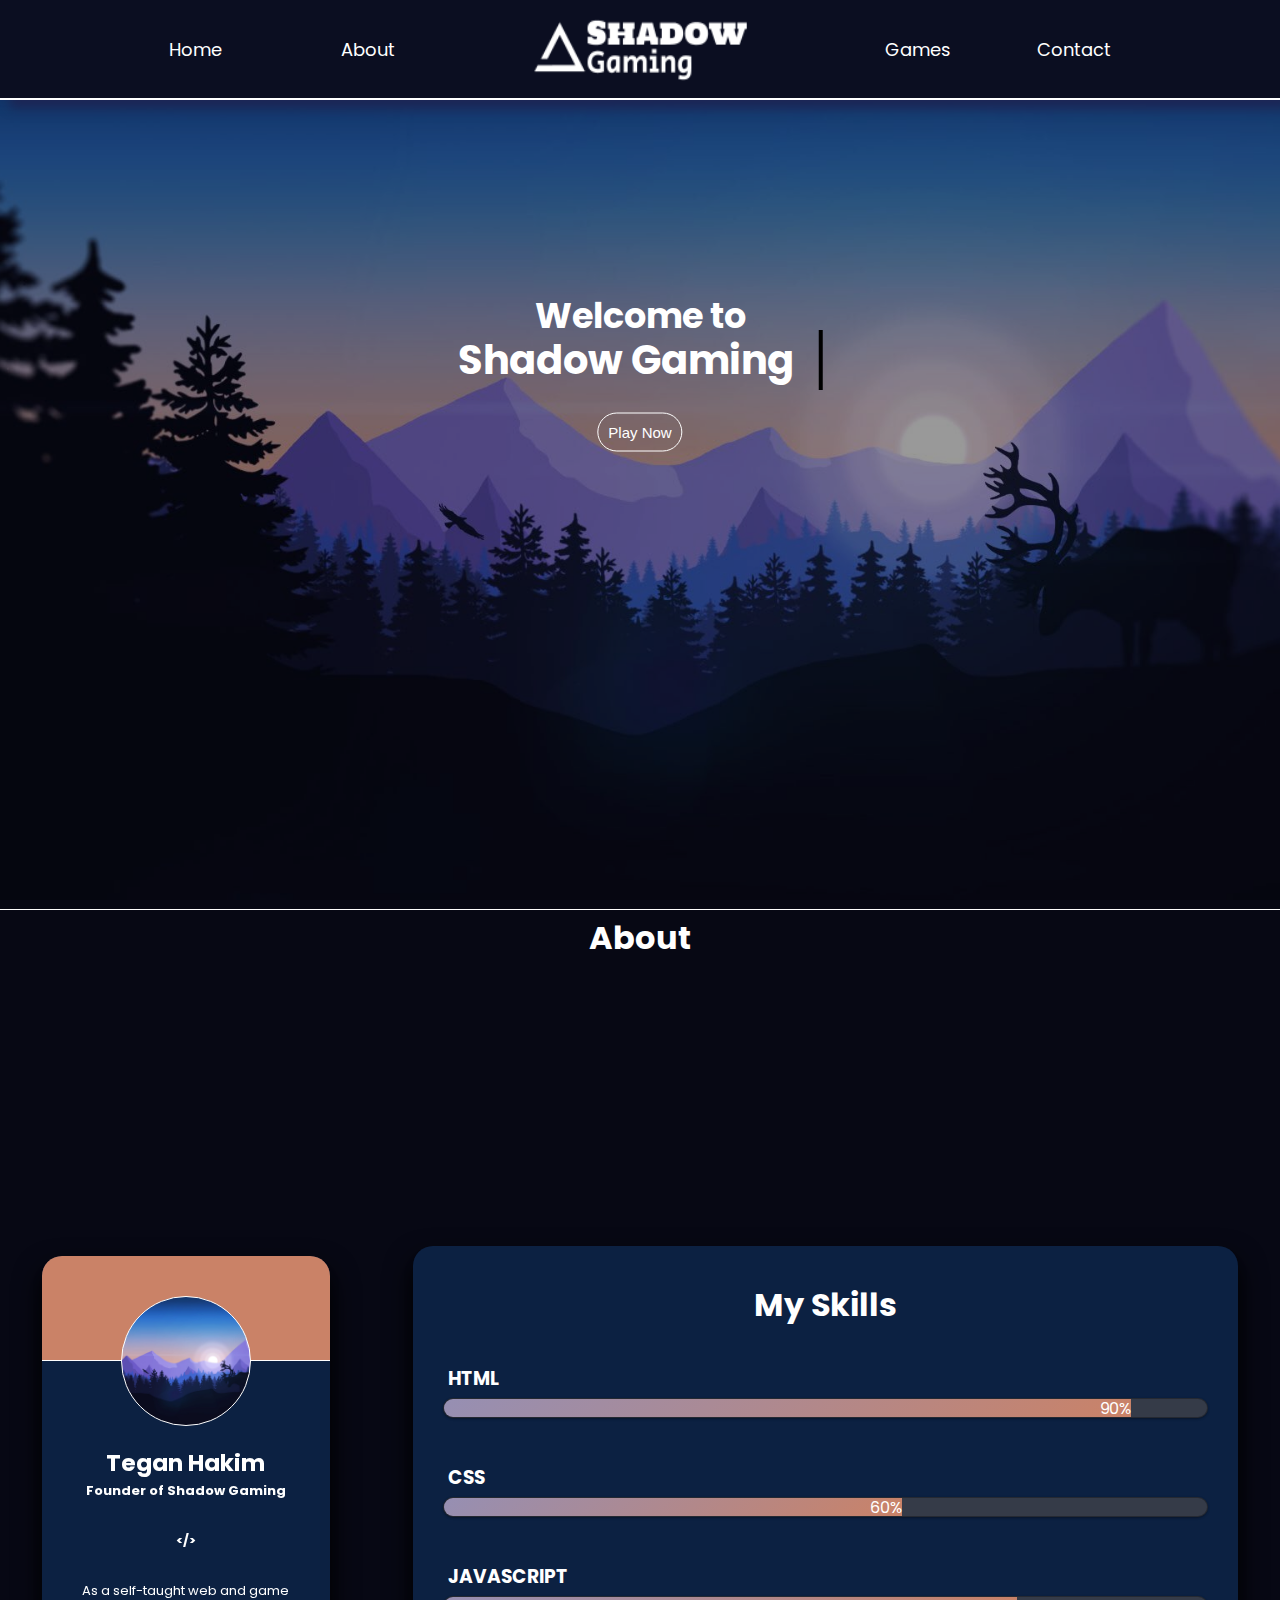
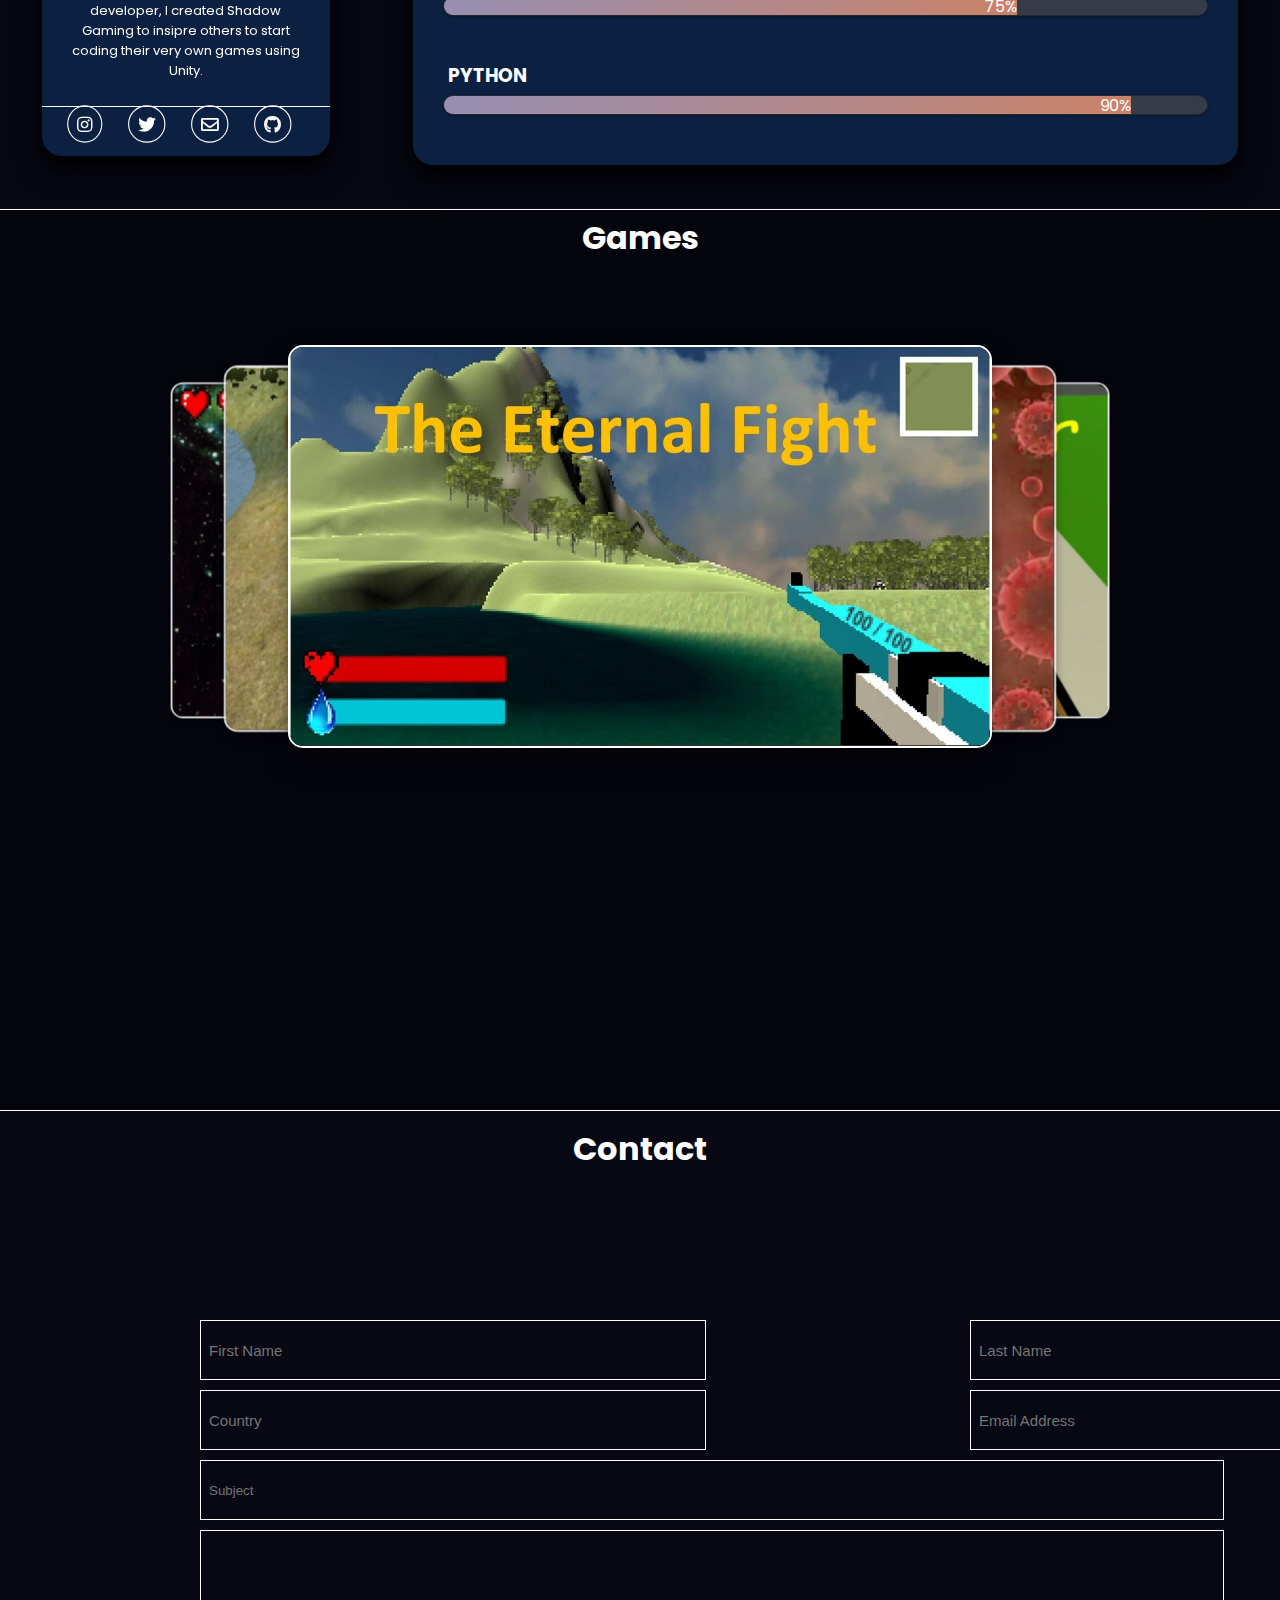
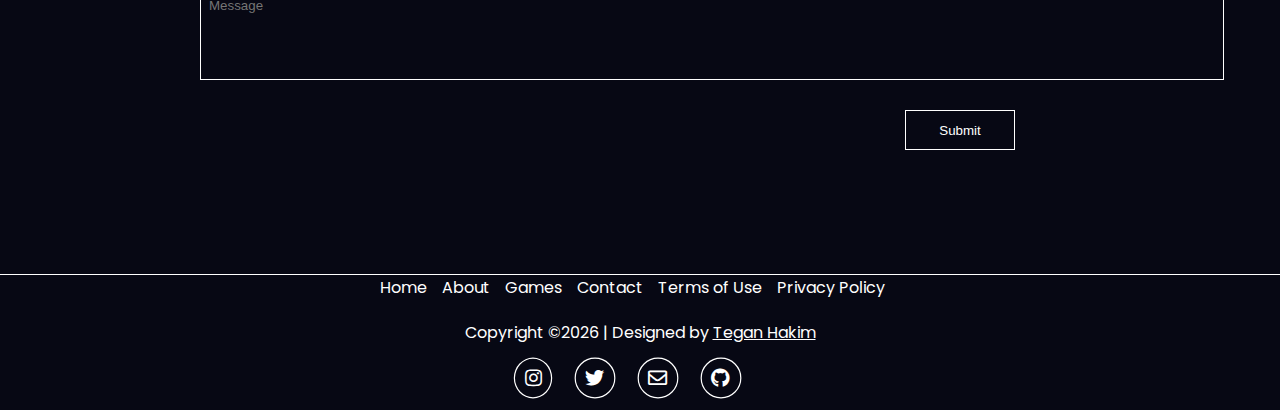
<file: index.html>
<!DOCTYPE html>
<html lang="en">
<head>
    <!-- Global site tag (gtag.js) - Google Analytics -->
    <script
      async
      src="https://www.googletagmanager.com/gtag/js?id=UA-170634104-1"
    ></script>
    <script>
      window.dataLayer = window.dataLayer || [];
      function gtag() {
        dataLayer.push(arguments);
      }
      gtag("js", new Date());

      gtag("config", "UA-170634104-1");
    </script>
    <script data-ad-client="ca-pub-5124889186311589" async src="https://pagead2.googlesyndication.com/pagead/js/adsbygoogle.js"></script>
    <meta name="google-site-verification" content="yQpdAEA7jry-g2G5QNfh_d5OO86Zd4f77rYO3oawri0" />
    <meta http-equiv="content-language" content="en">
    <meta charset="UTF-8">
    <meta name="viewport" content="width=device-width, initial-scale=1.0">
    <meta name="author" content="Tegan Hakim">
    <meta name="publisher" content="Tegan Hakim">
    <meta name="copyright" content="Shadow Gaming">
    <meta name="robot" content="index, follow" />
    <meta name="description" content="Shadow Gaming is made up of multiple free games made with Unity to inspire others to start their computer science path." />
    <meta
      name="keywords"
      content="Shadow Gaming, shadow gaming, Shadow Gaming website, games,
	Unity games, free games, fps games, Unity, Shadow Gaming Website, free Unity games, Tegan Hakim, tegan, computer science, developer, game developer, coding, coded websites, dev, entertainment, buisness, students"
    />
    <link rel="preconnect" href="https://fonts.gstatic.com">
    <link async href="https://fonts.googleapis.com/css2?family=Poppins&display=swap" rel="stylesheet">
    <link async href="https://cdnjs.cloudflare.com/ajax/libs/font-awesome/5.13.0/css/all.min.css" rel="stylesheet">
    <link rel="stylesheet" href="/Css/style.css">
    <link rel="shortcut icon" href="/Images/Shadow_Gaming_Logo_Icon.png" type="image/x-icon">
    <script data-ad-client="ca-pub-5124889186311589" async src="https://pagead2.googlesyndication.com/pagead/js/adsbygoogle.js"></script>
    </div>
    <title>Shadow Gaming</title>
</head>
<body>
    <header id="home">
        <a href="#home">
            <img class="logo" src="/Images/Shadow_Gaming_Logo.png" alt="Shadow Gaming">
        </a>
        <nav class="nav-bar">
            <div class="nav-1 nav-links">
                <li class="links"><a href="#home">Home</a></li>
                <li class="links"><a href="#about">About</a></li>                
            </div>
            <div class="nav-2 nav-links">
                <li class="links"><a href="#games">Games</a></li>
                <li class="links"><a href="#contact">Contact</a></li>
            </div>
            <div class="mobile-nav">
                <ul>
                    <li class="links"><a href="#home">Home</a></li>
                    <li class="links"><a href="#about">About</a></li>
                    <li class="links"><a href="#games">Games</a></li>
                    <li class="links"><a href="#contact">Contact</a></li>    
                </ul>
            </div>
            <div class="burger">
                <div class="line1"></div>
                <div class="line2"></div>
                <div class="line3"></div>
            </div>
        </nav>
    </header>
    <div class="main-container">
        <section class="home">
            <h2 id="welcome">Welcome to</h2>
            <h1 id="title-type">Shadow Gaming</h1>
            <button class="get-started" onclick="window.location.href = '#games'">Play Now</button>
        </section>
        <section class="about" id="about">
            <h1 class="sect-title">About</h1>
            <div class="card-shift info-card">                
                <div class="front-face">
                    <div class="bg-img"></div>
                    <div class="person-img"></div>
                    <div class="title">
                        <h1>Tegan Hakim</h1>
                        <h3>Founder of Shadow Gaming</h3>
                        <h3 class="code-symbol">&lt;/&gt;</h3>
                    </div>
                    <div class="desc">
                        <p>As a self-taught web and game developer, I created Shadow Gaming to insipre others to start coding their very own games using Unity.</p>
                    </div>
                    <div class="footer">
                        <a href="https://instagram.com/Shadowgaming_co" target="_blank"><i class="fab fa-instagram footer-icon"></i></a>
                        <a href="https://twitter.com/shadowgaming_co" target="_blank"><i class="fab fa-twitter footer-icon"></i></a>
                        <a href="mailto: Shadowgaming.feeback@gmail.com"><i class="far fa-envelope footer-icon"></i></a>
                        <a href="https://github.com/TeganHakim" target="_blank"><i class="fab fa-github footer-icon"></i></a>
                     </div>
                </div>
                 <div class="hidden back-face">
                    <div class="bg-img"></div>
                    <div class="person-img"></div>
                    <div class="title">
                        <h1>&lt;The Code Behind/&gt;</h1>
                    </div>
                    <h3 class="code-symbol">&lt;/&gt;</h3>
                    <div class="desc">
                        <p>All games I created were coded in C# with the Unity game engine and this website was coded in HTML, CSS and JavaScript.</p>
                    </div>
                    <div class="footer">
                        <i class="fab fa-html5 footer-icon"></i>
                        <i class="fab fa-css3-alt footer-icon"></i>
                        <i class="fab fa-js footer-icon"></i>
                    </div>
                </div>                
            </div>
            <div class="card-shift skills">
                <h1>My Skills</h1>

                <li><h3>html</h3>
                    <span class="bar"><span class="html"><p class="percent-text">90%</p></span></span>
                </li>
                <li><h3>css</h3>
                    <span class="bar"><span class="css"><p class="percent-text">60%</p></span></span>
                </li>
                <li><h3>javascript</h3>
                    <span class="bar"><span class="javascript"><p class="percent-text">75%</p></span></span>
                </li>
                <li><h3>python</h3>
                    <span class="bar"><span class="python"><p class="percent-text">90%</p></span></span>
                </li>
            </div>
        </section>
        <section class="games" id="games">
            <h1 class="sect-title">Games</h1>
            <div id="slider">
                <input type="radio" name="slider" id="s1" class="game-">
                <input type="radio" name="slider" id="s2" class="game-">
                <input type="radio" name="slider" id="s3" class="game-" checked>
                <input type="radio" name="slider" id="s4" class="game-">
                <input type="radio" name="slider" id="s5" class="game-">
                <label for="s1" id="slide1">
                    <img src="/Images/Space_Invaders.jpeg" height="100%" width="100%" class="game-img">
                    <div class="overlay">
                        <h2 class="overlay-h1">Space Invaders</h2>
                        <p class="overlay-p">A fixed shooter in which the player controls a space ship by moving it horizontally across the bottom of the screen and firing at descending aliens. Destroy as many aliens as you can and don't let them touch you!</p>
                        <button onclick="window.location = ('/space-invaders/')" class="overlay-button">Play Now!</button>
                    </div>
                </label>
                <label for="s2" id="slide2">
                    <img src="/Images/Driving_Simulator.jpeg" height="100%" width="100%" class="game-img">
                    <div class="overlay">
                        <h2 class="overlay-h1">Driving Simulator</h2>
                        <p class="overlay-p">Drive. Collect Coins. Crash. Repeat. Do you ever just want to drive around in an open world game where you can do anything you want? Collect coins to purchase different paint jobs to customize your car in Driving Simulator! </p>
                        <button onclick="window.location = ('/driving-simulator/')" class="overlay-button">Play Now!</button>
                    </div>
                </label>
                <label for="s3" id="slide3">
                    <img src="/Images/The_Eternal_Fight.jpeg" height="100%" width="100%" class="game-img">
                    <div class="overlay">
                        <h2 class="overlay-h1">The Eternal Fight</h2>
                        <p class="overlay-p">An open world FPS (first person shooter) game where you fight evil robots and collect powerups to become even stronger. Store items in you inventory and use them later for your advantage. Fight till you can fight anymore!</p>
                        <button onclick="window.location = ('/the-eternal-fight/')" class="overlay-button">Play Now!</button>
                    </div>
                </label>
                <label for="s4" id="slide4">
                    <img src="/Images/Bacteria_Be-Gone.jpeg" height="100%" width="100%" class="game-img">
                    <div class="overlay">
                        <h2 class="overlay-h1">Bacteria Be-Gone</h2>
                        <p class="overlay-p">Has Coronavirus gotten on your nerves and you need to blow off some steam. Come destroy Coronavirus with this 2D shooter where you can fight off COVID-19 particles and purchase items to make it even easier!</p>
                        <button onclick="window.location = ('/bacteria-be-gone/')" class="overlay-button">Play Now!</button>
                    </div>
                </label>
                <label for="s5" id="slide5">
                    <img src="/Images/Endless_Runner.jpeg" height="100%" width="100%" class="game-img">
                    <div class="overlay">
                        <h2 class="overlay-h1">Endless Runner</h2>
                        <p class="overlay-p">An endless runner game with a twist. You assume the role of an animal in which they all have their own abilities and you have to run away from your owner that wants to give you a bath. Dont get caught!</p>
                        <button onclick="window.location = ('/endless-runner/')" class="overlay-button">Play Now!</button>
                    </div>
                </label>
            </div>
            <div class="imgs">
                <div class="img-container">
                    <img src="/Images/Space_Invaders.jpeg" height="100%" width="100%" class="game-img">
                    <div class="overlay">
                        <h2 class="overlay-h1">Space Invaders</h2>
                        <p class="overlay-p">A fixed shooter in which the player controls a space ship by moving it horizontally across the bottom of the screen and firing at descending aliens. Destroy as much aliens as you can and don't let them touch you!</p>
                        <button onclick="window.location = ('/space-invaders/')" class="overlay-button">Play Now!</button>
                    </div>
                </div>
                <div class="img-container">
                    <img src="/Images/Driving_Simulator.jpeg" height="100%" width="100%" class="game-img">
                    <div class="overlay">
                        <h2 class="overlay-h1">Driving Simulator</h2>
                        <p class="overlay-p">Drive. Collect Coins. Crash. Repeat. Do you ever just want to drive around in an open world game where you can do anything you want? Collect coins to purchase different paint jobs to customize your car in Driving Simulator! </p>
                        <button onclick="window.location = ('/driving-simulator/')" class="overlay-button">Play Now!</button>
                    </div>
                </div>
                <div class="img-container">
                    <img src="/Images/The_Eternal_Fight.jpeg" height="100%" width="100%" class="game-img">
                    <div class="overlay">
                        <h2 class="overlay-h1">The Eternal Fight</h2>
                        <p class="overlay-p">An open world FPS (first person shooter) game where you fight evil robots and collect powerups to become even stronger. Store items in you inventory and use them later for your advantage. Fight till you can fight anymore!</p>
                        <button onclick="window.location = ('/the-eternal-fight/')" class="overlay-button">Play Now!</button>
                    </div>
                </div>
                <div class="img-container">
                    <img src="/Images/Bacteria_Be-Gone.jpeg" height="100%" width="100%" class="game-img">
                    <div class="overlay">
                        <h2 class="overlay-h1">Bacteria Be-Gone</h2>
                        <p class="overlay-p">Has Coronavirus gotten on your nerves and you need to blow off some steam. Come destroy Coronavirus with this 2D shooter where you can fight off COVID-19 particles and purchase items to make it even easier!</p>
                        <button onclick="window.location = ('/bacteria-be-gone/')" class="overlay-button">Play Now!</button>
                    </div>
                </div>
                <div class="img-container">
                    <img src="/Images/Endless_Runner.jpeg" height="100%" width="100%" class="game-img">
                    <div class="overlay">
                        <h2 class="overlay-h1">Endless Runner</h2>
                        <p class="overlay-p">An endless runner game with a twist. You assume the role of an animal in which they all have their own abilities and you have to run away from your owner that wants to give you a bath. Dont get caught!</p>
                        <button onclick="window.location = ('/endless-runner/')" class="overlay-button">Play Now!</button>
                    </div>
                </div>
            </div>
        </section>
        <section class="contact" id="contact">
            <h1 class="sect-title">Contact</h1>
            <form name="Contact" method="POST" data-netlify="true">
                <input autocomplete="off" required class="input f-name" name="first-name" type="text" placeholder="First Name">
                <input autocomplete="off" class="input l-name" name="last-name" type="text" placeholder="Last Name">                        
                <input autocomplete="off" required class="input country" name="country" type="text" placeholder="Country">
                <input autocomplete="off" required class="input email" name="email" type="email" placeholder="Email Address">
                <input autocomplete="off" required class="input-last subject" name="subject" type="text" placeholder="Subject">
                <input autocomplete="off" required class="input-last message" name="message" type="text" placeholder="Message">
                <button class="submit" type="submit">Submit</button>
            </form>
        </section>
    </div>
    <footer>
        <ul>
            <li><a href="#home">Home</a></li>
            <li><a href="#about">About</a></li>
            <li><a href="#games">Games</a></li>
            <li><a href="#contact">Contact</a></li>   
            <li><a href="/terms-of-use/">Terms of Use</a></li>   
            <li><a href="/privacy-policy/">Privacy Policy</a></li>   
        </ul>
        <span><p id="copyright">Copyright &copy | Designed by</p><a href="#about">Tegan Hakim</a></span>
        <div class="icons">
            <a href="https://instagram.com/Shadowgaming_co" target="_blank"><i class="fab fa-instagram footer-icon"></i></a>
            <a href="https://twitter.com/shadowgaming_co" target="_blank"><i class="fab fa-twitter footer-icon"></i></a>
            <a href="mailto: Shadowgaming.feeback@gmail.com"><i class="far fa-envelope footer-icon"></i></a>
            <a href="https://github.com/TeganHakim" target="_blank"><i class="fab fa-github footer-icon"></i></a>
        </div>
    </footer>
    <script src="/Js/script.js"></script>
</body>
</html>
</file>
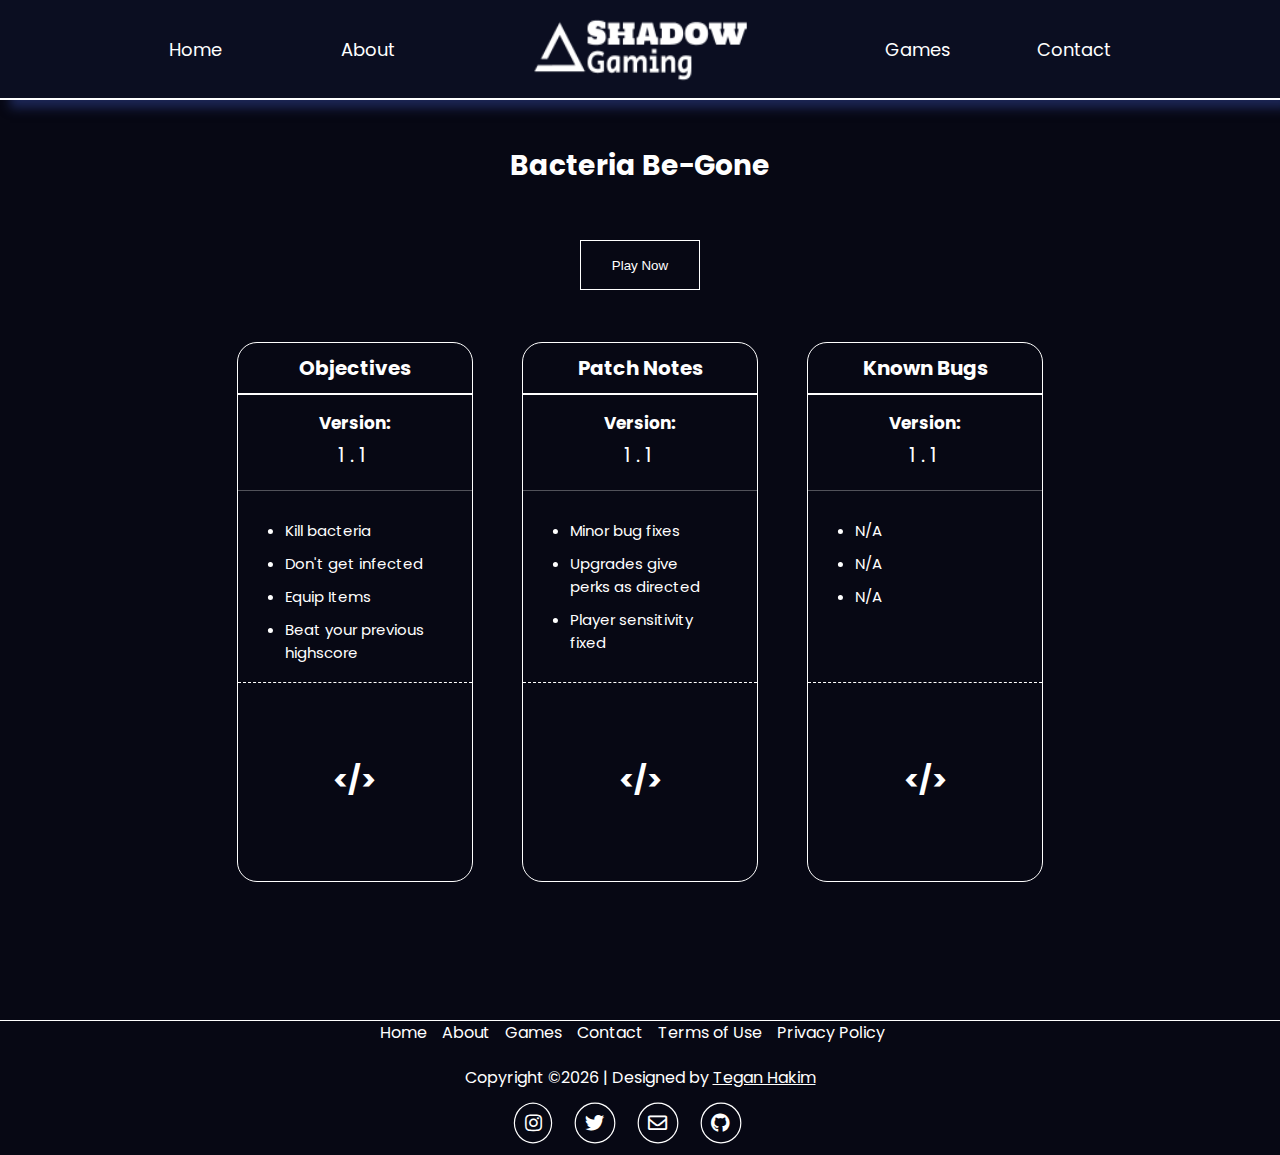
<file: bacteria-be-gone/index.html>
<!DOCTYPE html>
<html lang="en">
<head>
    <meta charset="UTF-8">
    <meta name="viewport" content="width=device-width, initial-scale=1.0">
    <link rel="preconnect" href="https://fonts.gstatic.com">
    <link href="https://fonts.googleapis.com/css2?family=Poppins&display=swap" rel="stylesheet">
    <link href="https://cdnjs.cloudflare.com/ajax/libs/font-awesome/5.13.0/css/all.min.css" rel="stylesheet">
    <link rel="stylesheet" href="/Css/game.css">
    <link rel="shortcut icon" href="/Images/Shadow_Gaming_Logo_Icon.png" type="image/x-icon">
    <script data-ad-client="ca-pub-5124889186311589" async src="https://pagead2.googlesyndication.com/pagead/js/adsbygoogle.js"></script>
    <title>Shadow Gaming</title>
</head>
<body>
    <header id="home">
        <a href="/#home">
            <img class="logo" src="/Images/Shadow_Gaming_Logo.png" alt="Shadow Gaming">
        </a>
        <nav class="nav-bar">
            <div class="nav-1 nav-links">
                <li class="links"><a href="/#home">Home</a></li>
                <li class="links"><a href="/#about">About</a></li>                
            </div>
            <div class="nav-2 nav-links">
                <li class="links"><a href="/#games">Games</a></li>
                <li class="links"><a href="/#contact">Contact</a></li>
            </div>
            <div class="mobile-nav">
                <ul>
                    <li class="links"><a href="/#home">Home</a></li>
                    <li class="links"><a href="/#about">About</a></li>
                    <li class="links"><a href="/#games">Games</a></li>
                    <li class="links"><a href="/#contact">Contact</a></li>    
                </ul>
            </div>
            <div class="burger">
                <div class="line1"></div>
                <div class="line2"></div>
                <div class="line3"></div>
            </div>
        </nav>
    </header>
    <div class="game-info">
        <h1 class="title">Bacteria Be-Gone</h1>
        <button onclick="window.open('https://drive.google.com/file/d/1-UFYpCN4qpGJDbNpZFp_TNWnUAkVWRJh/view?usp=sharing')">Play Now</button>
        <div class="card objectives card-1">
            <h3>Objectives</h3>
            <div class="version-div">
                <h4>Version: </h4>
                <span class="version">1.1</span>
            </div>
            <div class="list-div">
                <ul>
                    <li>Kill bacteria</li>
                    <li>Don't get infected</li>
                    <li>Equip Items</li>
                    <li>Beat your previous highscore</li>
                </ul>
            </div>
            <div class="end-div">
                <h1 class="symbol">&lt/&gt</h1>
            </div>
        </div>
        <div class="card patch-notes">
            <h3>Patch Notes</h3>
            <div class="version-div">
                <h4>Version: </h4>
                <span class="version">1.1</span>
            </div>
            <div class="list-div">
                <ul>
                    <li>Minor bug fixes</li>
                    <li>Upgrades give perks as directed</li>
                    <li>Player sensitivity fixed</li>
                </ul>
            </div>
            <div class="end-div">
                <h1 class="symbol">&lt/&gt</h1>
            </div>
        </div>
        <div class="card known-bugs">
            <h3>Known Bugs</h3>
            <div class="version-div">
                <h4>Version: </h4>
                <span class="version">1.1</span>
            </div>
            <div class="list-div">
                <ul>
                    <li>N/A</li>
                    <li>N/A</li>
                    <li>N/A</li>
                </ul>
            </div>
            <div class="end-div">
                <h1 class="symbol">&lt/&gt</h1>
            </div>
        </div>
    </div>
    
    <footer>
        <ul>
            <li><a href="/#home">Home</a></li>
            <li><a href="/#about">About</a></li>
            <li><a href="/#games">Games</a></li>
            <li><a href="/#contact">Contact</a></li>   
            <li><a href="/terms-of-use/">Terms of Use</a></li>   
            <li><a href="/privacy-policy/">Privacy Policy</a></li>   
        </ul>
        <span><p id="copyright">Copyright &copy | Designed by</p><a href="/#about">Tegan Hakim</a></span>
        <div class="icons">
            <a href="https://instagram.com/Shadowgaming_co" target="_blank"><i class="fab fa-instagram footer-icon"></i></a>
            <a href="https://twitter.com/shadowgaming_co" target="_blank"><i class="fab fa-twitter footer-icon"></i></a>
            <a href="mailto: Shadowgaming.feeback@gmail.com"><i class="far fa-envelope footer-icon"></i></a>
            <a href="https://github.com/TeganHakim" target="_blank"><i class="fab fa-github footer-icon"></i></a>
        </div>        
    </footer>
    <script src="/Js/game.js"></script>
</body>
</html>
</file>
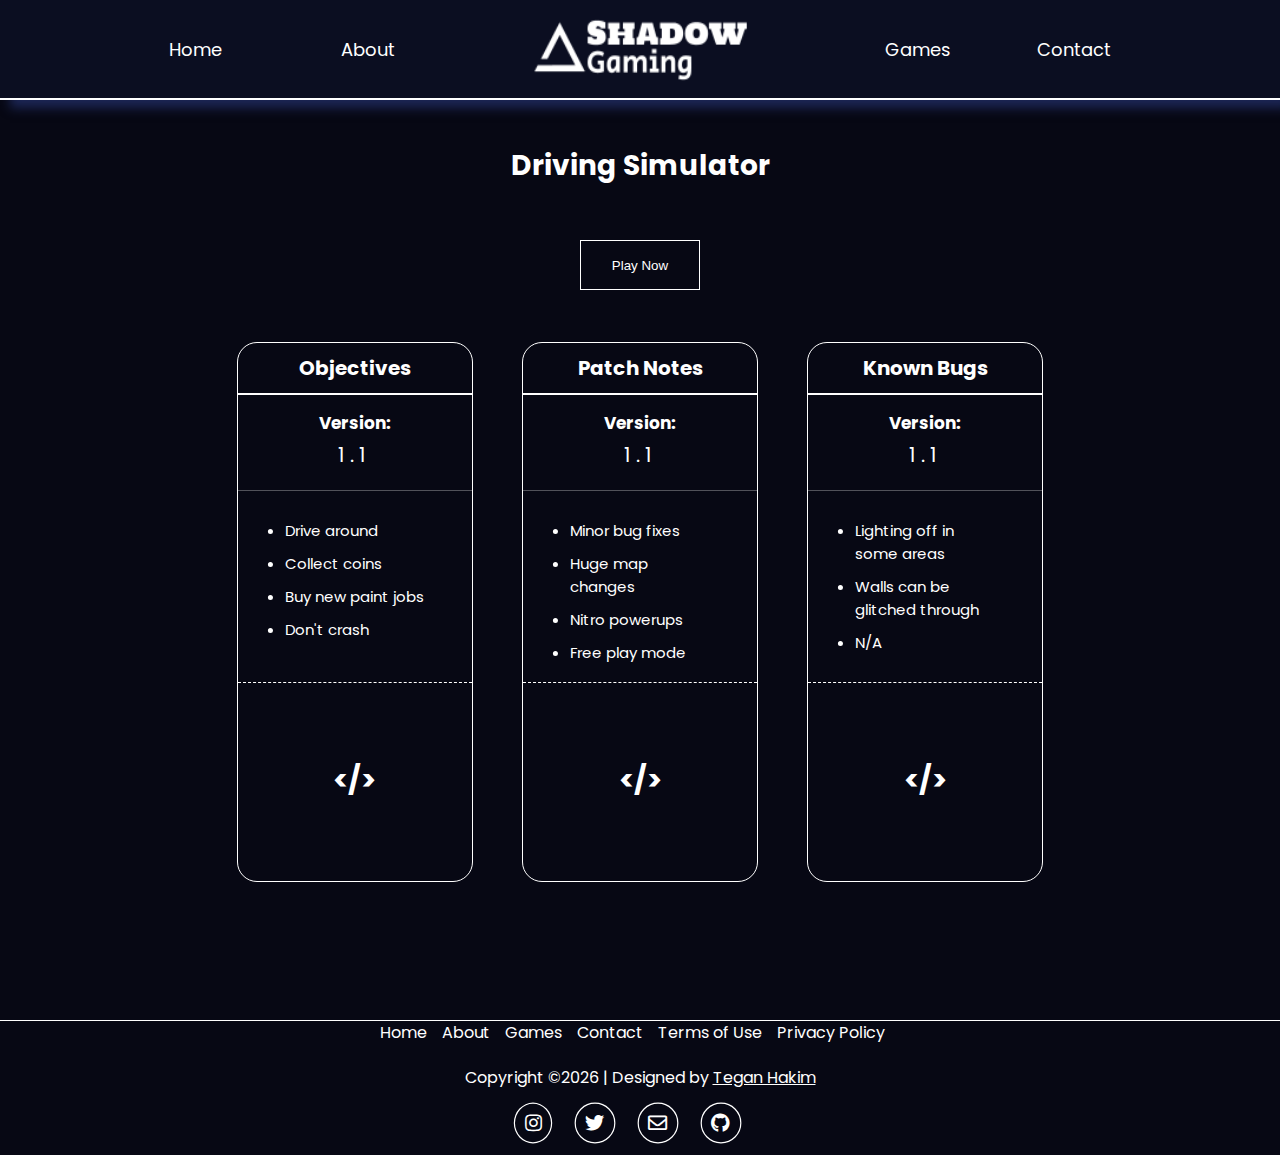
<file: driving-simulator/index.html>
<!DOCTYPE html>
<html lang="en">
<head>
    <meta charset="UTF-8">
    <meta name="viewport" content="width=device-width, initial-scale=1.0">
    <link rel="preconnect" href="https://fonts.gstatic.com">
    <link href="https://fonts.googleapis.com/css2?family=Poppins&display=swap" rel="stylesheet">
    <link href="https://cdnjs.cloudflare.com/ajax/libs/font-awesome/5.13.0/css/all.min.css" rel="stylesheet">
    <link rel="stylesheet" href="/Css/game.css">
    <link rel="shortcut icon" href="/Images/Shadow_Gaming_Logo_Icon.png" type="image/x-icon">
    <script data-ad-client="ca-pub-5124889186311589" async src="https://pagead2.googlesyndication.com/pagead/js/adsbygoogle.js"></script>
    <title>Shadow Gaming</title>
</head>
<body>
    <header id="home">
        <a href="/#home">
            <img class="logo" src="/Images/Shadow_Gaming_Logo.png" alt="Shadow Gaming">
        </a>
        <nav class="nav-bar">
            <div class="nav-1 nav-links">
                <li class="links"><a href="/#home">Home</a></li>
                <li class="links"><a href="/#about">About</a></li>                
            </div>
            <div class="nav-2 nav-links">
                <li class="links"><a href="/#games">Games</a></li>
                <li class="links"><a href="/#contact">Contact</a></li>
            </div>
            <div class="mobile-nav">
                <ul>
                    <li class="links"><a href="/#home">Home</a></li>
                    <li class="links"><a href="/#about">About</a></li>
                    <li class="links"><a href="/#games">Games</a></li>
                    <li class="links"><a href="/#contact">Contact</a></li>    
                </ul>
            </div>
            <div class="burger">
                <div class="line1"></div>
                <div class="line2"></div>
                <div class="line3"></div>
            </div>
        </nav>
    </header>
    <div class="game-info">
        <h1 class="title">Driving Simulator</h1>
        <button onclick="window.open('https://drive.google.com/file/d/1kzqgbgR1-B08SoUoxfxXcg3fsuUXC0fV/view?usp=sharing')">Play Now</button>
        <div class="card objectives card-1">
            <h3>Objectives</h3>
            <div class="version-div">
                <h4>Version: </h4>
                <span class="version">1.1</span>
            </div>
            <div class="list-div">
                <ul>
                    <li>Drive around</li>
                    <li>Collect coins</li>
                    <li>Buy new paint jobs</li>
                    <li>Don't crash</li>
                </ul>
            </div>
            <div class="end-div">
                <h1 class="symbol">&lt/&gt</h1>
            </div>
        </div>
        <div class="card patch-notes">
            <h3>Patch Notes</h3>
            <div class="version-div">
                <h4>Version: </h4>
                <span class="version">1.1</span>
            </div>
            <div class="list-div">
                <ul>
                    <li>Minor bug fixes</li>
                    <li>Huge map changes</li>
                    <li>Nitro powerups</li>
                    <li>Free play mode</li>
                </ul>
            </div>
            <div class="end-div">
                <h1 class="symbol">&lt/&gt</h1>
            </div>
        </div>
        <div class="card known-bugs">
            <h3>Known Bugs</h3>
            <div class="version-div">
                <h4>Version: </h4>
                <span class="version">1.1</span>
            </div>
            <div class="list-div">
                <ul>
                    <li>Lighting off in some areas</li>
                    <li>Walls can be glitched through</li>
                    <li>N/A</li>
                </ul>
            </div>
            <div class="end-div">
                <h1 class="symbol">&lt/&gt</h1>
            </div>
        </div>
    </div>
    
    <footer>
        <ul>
            <li><a href="/#home">Home</a></li>
            <li><a href="/#about">About</a></li>
            <li><a href="/#games">Games</a></li>
            <li><a href="/#contact">Contact</a></li>   
            <li><a href="/terms-of-use/">Terms of Use</a></li>   
            <li><a href="/privacy-policy/">Privacy Policy</a></li>   
        </ul>
        <span><p id="copyright">Copyright &copy | Designed by</p><a href="/#about">Tegan Hakim</a></span>
        <div class="icons">
            <a href="https://instagram.com/Shadowgaming_co" target="_blank"><i class="fab fa-instagram footer-icon"></i></a>
            <a href="https://twitter.com/shadowgaming_co" target="_blank"><i class="fab fa-twitter footer-icon"></i></a>
            <a href="mailto: Shadowgaming.feeback@gmail.com"><i class="far fa-envelope footer-icon"></i></a>
            <a href="https://github.com/TeganHakim" target="_blank"><i class="fab fa-github footer-icon"></i></a>
        </div>        
    </footer>
    <script src="/Js/game.js"></script>
</body>
</html>
</file>
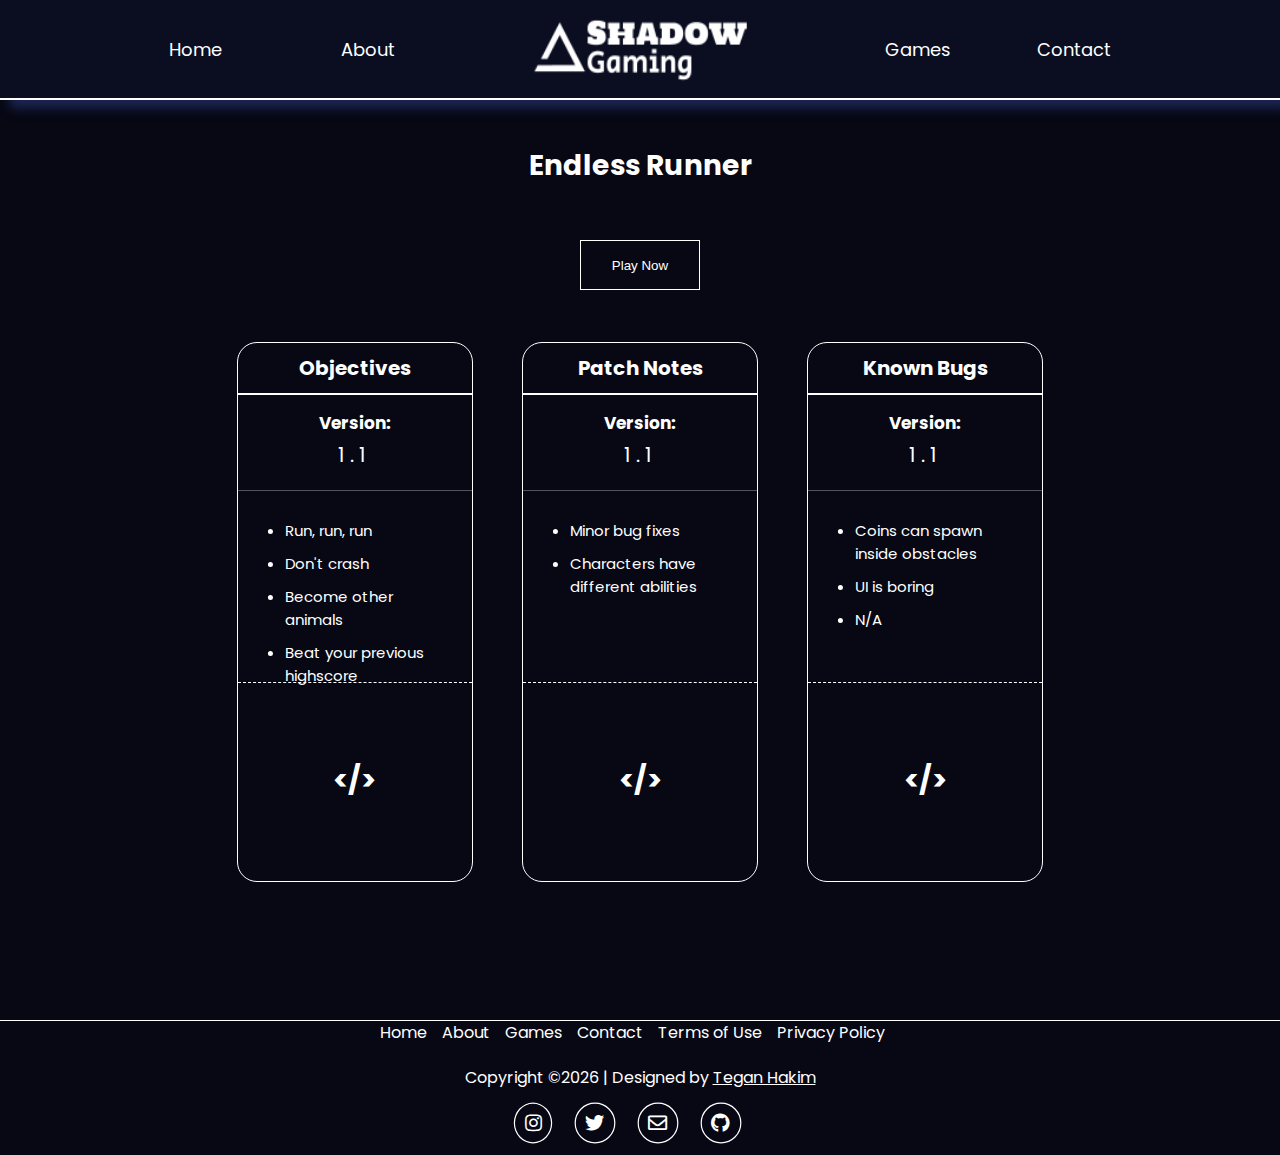
<file: endless-runner/index.html>
<!DOCTYPE html>
<html lang="en">
<head>
    <meta charset="UTF-8">
    <meta name="viewport" content="width=device-width, initial-scale=1.0">
    <link rel="preconnect" href="https://fonts.gstatic.com">
    <link href="https://fonts.googleapis.com/css2?family=Poppins&display=swap" rel="stylesheet">
    <link href="https://cdnjs.cloudflare.com/ajax/libs/font-awesome/5.13.0/css/all.min.css" rel="stylesheet">
    <link rel="stylesheet" href="/Css/game.css">
    <link rel="shortcut icon" href="/Images/Shadow_Gaming_Logo_Icon.png" type="image/x-icon">
    <script data-ad-client="ca-pub-5124889186311589" async src="https://pagead2.googlesyndication.com/pagead/js/adsbygoogle.js"></script>
    <title>Shadow Gaming</title>
</head>
<body>
    <header id="home">
        <a href="/#home">
            <img class="logo" src="/Images/Shadow_Gaming_Logo.png" alt="Shadow Gaming">
        </a>
        <nav class="nav-bar">
            <div class="nav-1 nav-links">
                <li class="links"><a href="/#home">Home</a></li>
                <li class="links"><a href="/#about">About</a></li>                
            </div>
            <div class="nav-2 nav-links">
                <li class="links"><a href="/#games">Games</a></li>
                <li class="links"><a href="/#contact">Contact</a></li>
            </div>
            <div class="mobile-nav">
                <ul>
                    <li class="links"><a href="/#home">Home</a></li>
                    <li class="links"><a href="/#about">About</a></li>
                    <li class="links"><a href="/#games">Games</a></li>
                    <li class="links"><a href="/#contact">Contact</a></li>    
                </ul>
            </div>
            <div class="burger">
                <div class="line1"></div>
                <div class="line2"></div>
                <div class="line3"></div>
            </div>
        </nav>
    </header>
    <div class="game-info">
        <h1 class="title">Endless Runner</h1>
        <button onclick="window.open('https://drive.google.com/file/d/1TMhEfu1oL8mVhp8Ut3K87If9FHkI60D5/view?usp=sharing')">Play Now</button>
        <div class="card objectives card-1">
            <h3>Objectives</h3>
            <div class="version-div">
                <h4>Version: </h4>
                <span class="version">1.1</span>
            </div>
            <div class="list-div">
                <ul>
                    <li>Run, run, run</li>
                    <li>Don't crash</li>
                    <li>Become other animals</li>
                    <li>Beat your previous highscore</li>
                </ul>
            </div>
            <div class="end-div">
                <h1 class="symbol">&lt/&gt</h1>
            </div>
        </div>
        <div class="card patch-notes">
            <h3>Patch Notes</h3>
            <div class="version-div">
                <h4>Version: </h4>
                <span class="version">1.1</span>
            </div>
            <div class="list-div">
                <ul>
                    <li>Minor bug fixes</li>
                    <li>Characters have different abilities</li>
                </ul>
            </div>
            <div class="end-div">
                <h1 class="symbol">&lt/&gt</h1>
            </div>
        </div>
        <div class="card known-bugs">
            <h3>Known Bugs</h3>
            <div class="version-div">
                <h4>Version: </h4>
                <span class="version">1.1</span>
            </div>
            <div class="list-div">
                <ul>
                    <li>Coins can spawn inside obstacles</li>
                    <li>UI is boring</li>
                    <li>N/A</li>
                </ul>
            </div>
            <div class="end-div">
                <h1 class="symbol">&lt/&gt</h1>
            </div>
        </div>
    </div>
    
    <footer>
        <ul>
            <li><a href="/#home">Home</a></li>
            <li><a href="/#about">About</a></li>
            <li><a href="/#games">Games</a></li>
            <li><a href="/#contact">Contact</a></li>   
            <li><a href="/terms-of-use/">Terms of Use</a></li>   
            <li><a href="/privacy-policy/">Privacy Policy</a></li>   
        </ul>
        <span><p id="copyright">Copyright &copy | Designed by</p><a href="/#about">Tegan Hakim</a></span>
        <div class="icons">
            <a href="https://instagram.com/Shadowgaming_co" target="_blank"><i class="fab fa-instagram footer-icon"></i></a>
            <a href="https://twitter.com/shadowgaming_co" target="_blank"><i class="fab fa-twitter footer-icon"></i></a>
            <a href="mailto: Shadowgaming.feeback@gmail.com"><i class="far fa-envelope footer-icon"></i></a>
            <a href="https://github.com/TeganHakim" target="_blank"><i class="fab fa-github footer-icon"></i></a>
        </div>        
    </footer>
    <script src="/Js/game.js"></script>
</body>
</html>
</file>
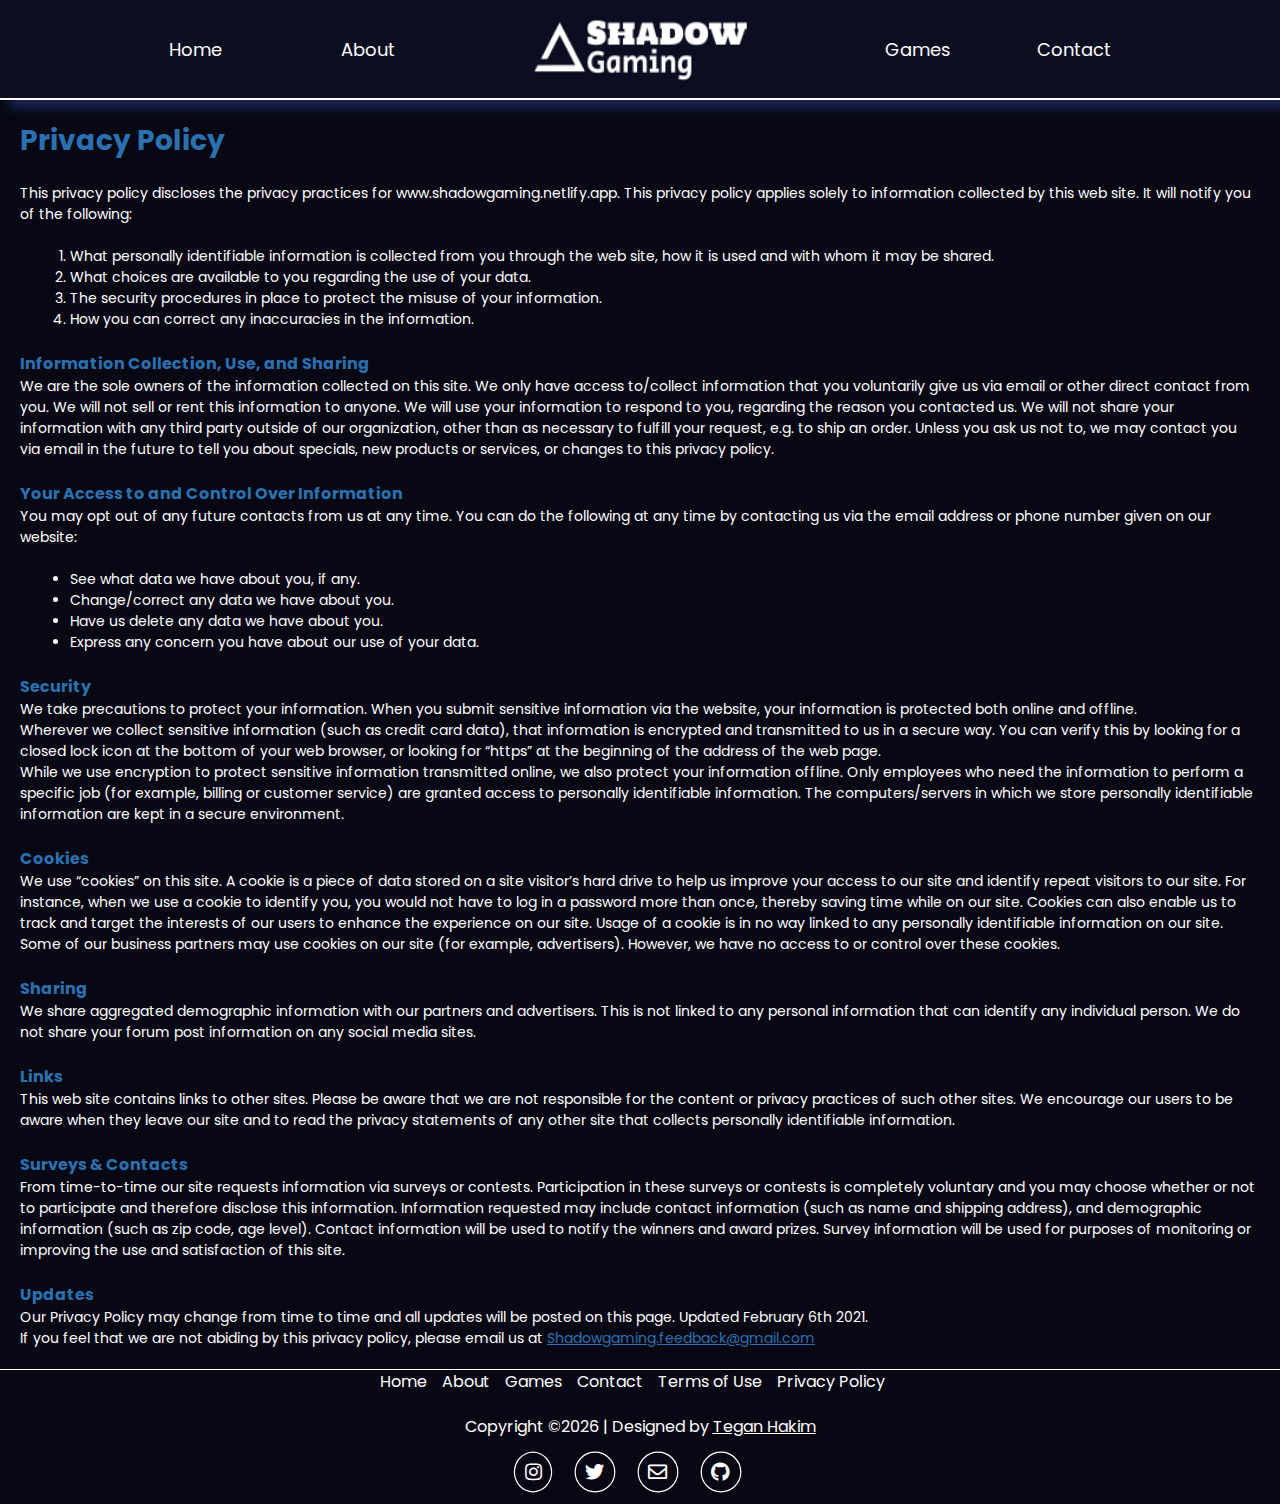
<file: privacy-policy/index.html>
<!DOCTYPE html>
<html lang="en">
<head>
    <meta charset="UTF-8">
    <meta name="viewport" content="width=device-width, initial-scale=1.0">
    <link rel="preconnect" href="https://fonts.gstatic.com">
    <link href="https://fonts.googleapis.com/css2?family=Poppins&display=swap" rel="stylesheet">
    <link href="https://cdnjs.cloudflare.com/ajax/libs/font-awesome/5.13.0/css/all.min.css" rel="stylesheet">
    <link rel="stylesheet" href="/Css/privacy.css">
    <link rel="shortcut icon" href="/Images/Shadow_Gaming_Logo_Icon.png" type="image/x-icon">
    <script data-ad-client="ca-pub-5124889186311589" async src="https://pagead2.googlesyndication.com/pagead/js/adsbygoogle.js"></script>
    <title>Shadow Gaming</title>
</head>
<body>
    <header id="home">
        <a href="/#home">
            <img class="logo" src="/Images/Shadow_Gaming_Logo.png" alt="Shadow Gaming">
        </a>
        <nav class="nav-bar">
            <div class="nav-1 nav-links">
                <li class="links"><a href="/#home">Home</a></li>
                <li class="links"><a href="/#about">About</a></li>                
            </div>
            <div class="nav-2 nav-links">
                <li class="links"><a href="/#games">Games</a></li>
                <li class="links"><a href="/#contact">Contact</a></li>
            </div>
            <div class="mobile-nav">
                <ul>
                    <li class="links"><a href="/#home">Home</a></li>
                    <li class="links"><a href="/#about">About</a></li>
                    <li class="links"><a href="/#games">Games</a></li>
                    <li class="links"><a href="/#contact">Contact</a></li>    
                </ul>
            </div>
            <div class="burger">
                <div class="line1"></div>
                <div class="line2"></div>
                <div class="line3"></div>
            </div>
        </nav>
    </header>
    <div class="privacy-info">
        <h1>Privacy Policy</h1>
        <br>
        <p>This privacy policy discloses the privacy practices for www.shadowgaming.netlify.app. This privacy policy applies solely to information collected by this web site. It will notify you of the following:</p>
        <br>
        <ol>
            <li>What personally identifiable information is collected from you through the web site, how it is used and with whom it may be shared.</li>
            <li>What choices are available to you regarding the use of your data.</li>
            <li>The security procedures in place to protect the misuse of your information.</li>
            <li>How you can correct any inaccuracies in the information.</li>
        </ol>
        <br>
        <h3>Information Collection, Use, and Sharing</h3>
        <p>We are the sole owners of the information collected on this site. We only have access to/collect information that you voluntarily give us via email or other direct contact from you. We will not sell or rent this information to anyone.
        We will use your information to respond to you, regarding the reason you contacted us. We will not share your information with any third party outside of our organization, other than as necessary to fulfill your request, e.g. to ship an order.
        Unless you ask us not to, we may contact you via email in the future to tell you about specials, new products or services, or changes to this privacy policy.</p>
        <br>
        <h3>Your Access to and Control Over Information</h3>
        <p>You may opt out of any future contacts from us at any time. You can do the following at any time by contacting us via the email address or phone number given on our website:</p>
        <br>
        <ul>
            <li>See what data we have about you, if any.</li>
            <li>Change/correct any data we have about you.</li>
            <li>Have us delete any data we have about you.</li>
            <li>Express any concern you have about our use of your data.</li>
        </ul>
        <br>
        <h3>Security</h3>
        <p>We take precautions to protect your information. When you submit sensitive information via the website, your information is protected both online and offline.</p>
        <p>Wherever we collect sensitive information (such as credit card data), that information is encrypted and transmitted to us in a secure way. You can verify this by looking for a closed lock icon at the bottom of your web browser, or looking for “https” at the beginning of the address of the web page.</p>
        <p>While we use encryption to protect sensitive information transmitted online, we also protect your information offline. Only employees who need the information to perform a specific job (for example, billing or customer service) are granted access to personally identifiable information. The computers/servers in which we store personally identifiable information are kept in a secure environment.</p>
        <br>
        <h3>Cookies</h3>
        <p>We use “cookies” on this site. A cookie is a piece of data stored on a site visitor’s hard drive to help us improve your access to our site and identify repeat visitors to our site. For instance, when we use a cookie to identify you, you would not have to log in a password more than once, thereby saving time while on our site. Cookies can also enable us to track and target the interests of our users to enhance the experience on our site. Usage of a cookie is in no way linked to any personally identifiable information on our site.</p>
        <p>Some of our business partners may use cookies on our site (for example, advertisers). However, we have no access to or control over these cookies.</p>
        <br>
        <h3>Sharing</h3>
        <p>We share aggregated demographic information with our partners and advertisers. This is not linked to any personal information that can identify any individual person. We do not share your forum post information on any social media sites.</p>
        <br>
        <h3>Links</h3>
        <p>This web site contains links to other sites. Please be aware that we are not responsible for the content or privacy practices of such other sites. We encourage our users to be aware when they leave our site and to read the privacy statements of any other site that collects personally identifiable information.</p>
        <br>
        <h3>Surveys & Contacts</h3>
        <p>From time-to-time our site requests information via surveys or contests. Participation in these surveys or contests is completely voluntary and you may choose whether or not to participate and therefore disclose this information. Information requested may include contact information (such as name and shipping address), and demographic information (such as zip code, age level). Contact information will be used to notify the winners and award prizes. Survey information will be used for purposes of monitoring or improving the use and satisfaction of this site.</p>
        <br>    
        <h3>Updates</h3>
        <p>Our Privacy Policy may change from time to time and all updates will be posted on this page.  Updated February 6th 2021.</p>
        <p>If you feel that we are not abiding by this privacy policy, please email us at <a href="mailto: Shadowgaming.feedback@gmail.com">Shadowgaming.feedback@gmail.com</a></p>
    </div>
    
    <footer>
        <ul>
            <li><a href="/#home">Home</a></li>
            <li><a href="/#about">About</a></li>
            <li><a href="/#games">Games</a></li>
            <li><a href="/#contact">Contact</a></li>   
            <li><a href="/terms-of-use/">Terms of Use</a></li>   
            <li><a href="/privacy-policy/">Privacy Policy</a></li>   
        </ul>
        <span><p id="copyright">Copyright &copy | Designed by</p><a href="/#about">Tegan Hakim</a></span>
        <div class="icons">
            <a href="https://instagram.com/Shadowgaming_co" target="_blank"><i class="fab fa-instagram footer-icon"></i></a>
            <a href="https://twitter.com/shadowgaming_co" target="_blank"><i class="fab fa-twitter footer-icon"></i></a>
            <a href="mailto: Shadowgaming.feeback@gmail.com"><i class="far fa-envelope footer-icon"></i></a>
            <a href="https://github.com/TeganHakim" target="_blank"><i class="fab fa-github footer-icon"></i></a>
        </div>        
    </footer>
    <script src="/Js/privacy-terms.js"></script>
</body>
</html>
</file>
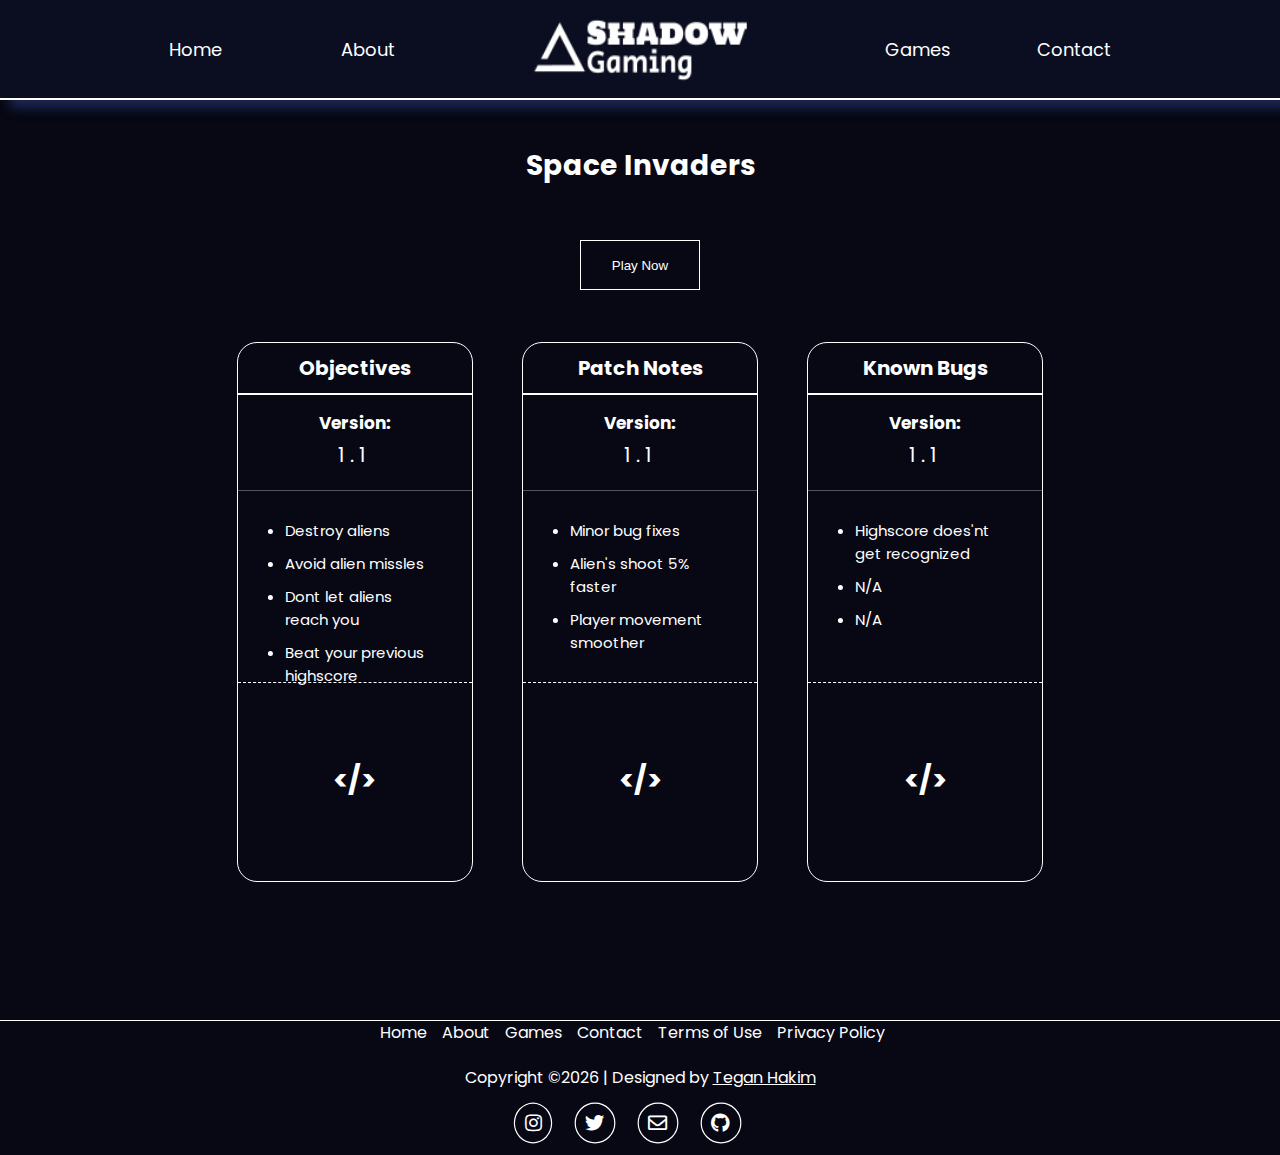
<file: space-invaders/index.html>
<!DOCTYPE html>
<html lang="en">
<head>
    <meta charset="UTF-8">
    <meta name="viewport" content="width=device-width, initial-scale=1.0">
    <link rel="preconnect" href="https://fonts.gstatic.com">
    <link href="https://fonts.googleapis.com/css2?family=Poppins&display=swap" rel="stylesheet">
    <link href="https://cdnjs.cloudflare.com/ajax/libs/font-awesome/5.13.0/css/all.min.css" rel="stylesheet">
    <link rel="stylesheet" href="/Css/game.css">
    <link rel="shortcut icon" href="/Images/Shadow_Gaming_Logo_Icon.png" type="image/x-icon">
    <script data-ad-client="ca-pub-5124889186311589" async src="https://pagead2.googlesyndication.com/pagead/js/adsbygoogle.js"></script>
    <title>Shadow Gaming</title>
</head>
<body>
    <header id="home">
        <a href="/#home">
            <img class="logo" src="/Images/Shadow_Gaming_Logo.png" alt="Shadow Gaming">
        </a>
        <nav class="nav-bar">
            <div class="nav-1 nav-links">
                <li class="links"><a href="/#home">Home</a></li>
                <li class="links"><a href="/#about">About</a></li>                
            </div>
            <div class="nav-2 nav-links">
                <li class="links"><a href="/#games">Games</a></li>
                <li class="links"><a href="/#contact">Contact</a></li>
            </div>
            <div class="mobile-nav">
                <ul>
                    <li class="links"><a href="/#home">Home</a></li>
                    <li class="links"><a href="/#about">About</a></li>
                    <li class="links"><a href="/#games">Games</a></li>
                    <li class="links"><a href="/#contact">Contact</a></li>    
                </ul>
            </div>
            <div class="burger">
                <div class="line1"></div>
                <div class="line2"></div>
                <div class="line3"></div>
            </div>
        </nav>
    </header>
    <div class="game-info">
        <h1 class="title">Space Invaders</h1>
        <button onclick="window.open('https://drive.google.com/file/d/1FcKAEmuJQBye2z4oz2uNXaOBbuuIPTfB/view?usp=sharing')">Play Now</button>
        <div class="card objectives card-1">
            <h3>Objectives</h3>
            <div class="version-div">
                <h4>Version: </h4>
                <span class="version">1.1</span>
            </div>
            <div class="list-div">
                <ul>
                    <li>Destroy aliens</li>
                    <li>Avoid alien missles</li>
                    <li>Dont let aliens reach you</li>
                    <li>Beat your previous highscore</li>
                </ul>
            </div>
            <div class="end-div">
                <h1 class="symbol">&lt/&gt</h1>
            </div>
        </div>
        <div class="card patch-notes">
            <h3>Patch Notes</h3>
            <div class="version-div">
                <h4>Version: </h4>
                <span class="version">1.1</span>
            </div>
            <div class="list-div">
                <ul>
                    <li>Minor bug fixes</li>
                    <li>Alien's shoot 5% faster</li>
                    <li>Player movement smoother</li>
                </ul>
            </div>
            <div class="end-div">
                <h1 class="symbol">&lt/&gt</h1>
            </div>
        </div>
        <div class="card known-bugs">
            <h3>Known Bugs</h3>
            <div class="version-div">
                <h4>Version: </h4>
                <span class="version">1.1</span>
            </div>
            <div class="list-div">
                <ul>
                    <li>Highscore does'nt get recognized</li>
                    <li>N/A</li>
                    <li>N/A</li>
                </ul>
            </div>
            <div class="end-div">
                <h1 class="symbol">&lt/&gt</h1>
            </div>
        </div>
    </div>
    
    <footer>
        <ul>
            <li><a href="/#home">Home</a></li>
            <li><a href="/#about">About</a></li>
            <li><a href="/#games">Games</a></li>
            <li><a href="/#contact">Contact</a></li>   
            <li><a href="/terms-of-use/">Terms of Use</a></li>   
            <li><a href="/privacy-policy/">Privacy Policy</a></li>   
        </ul>
        <span><p id="copyright">Copyright &copy | Designed by</p><a href="/#about">Tegan Hakim</a></span>
        <div class="icons">
            <a href="https://instagram.com/Shadowgaming_co" target="_blank"><i class="fab fa-instagram footer-icon"></i></a>
            <a href="https://twitter.com/shadowgaming_co" target="_blank"><i class="fab fa-twitter footer-icon"></i></a>
            <a href="mailto: Shadowgaming.feeback@gmail.com"><i class="far fa-envelope footer-icon"></i></a>
            <a href="https://github.com/TeganHakim" target="_blank"><i class="fab fa-github footer-icon"></i></a>
        </div>        
    </footer>
    <script src="/Js/game.js"></script>
</body>
</html>
</file>
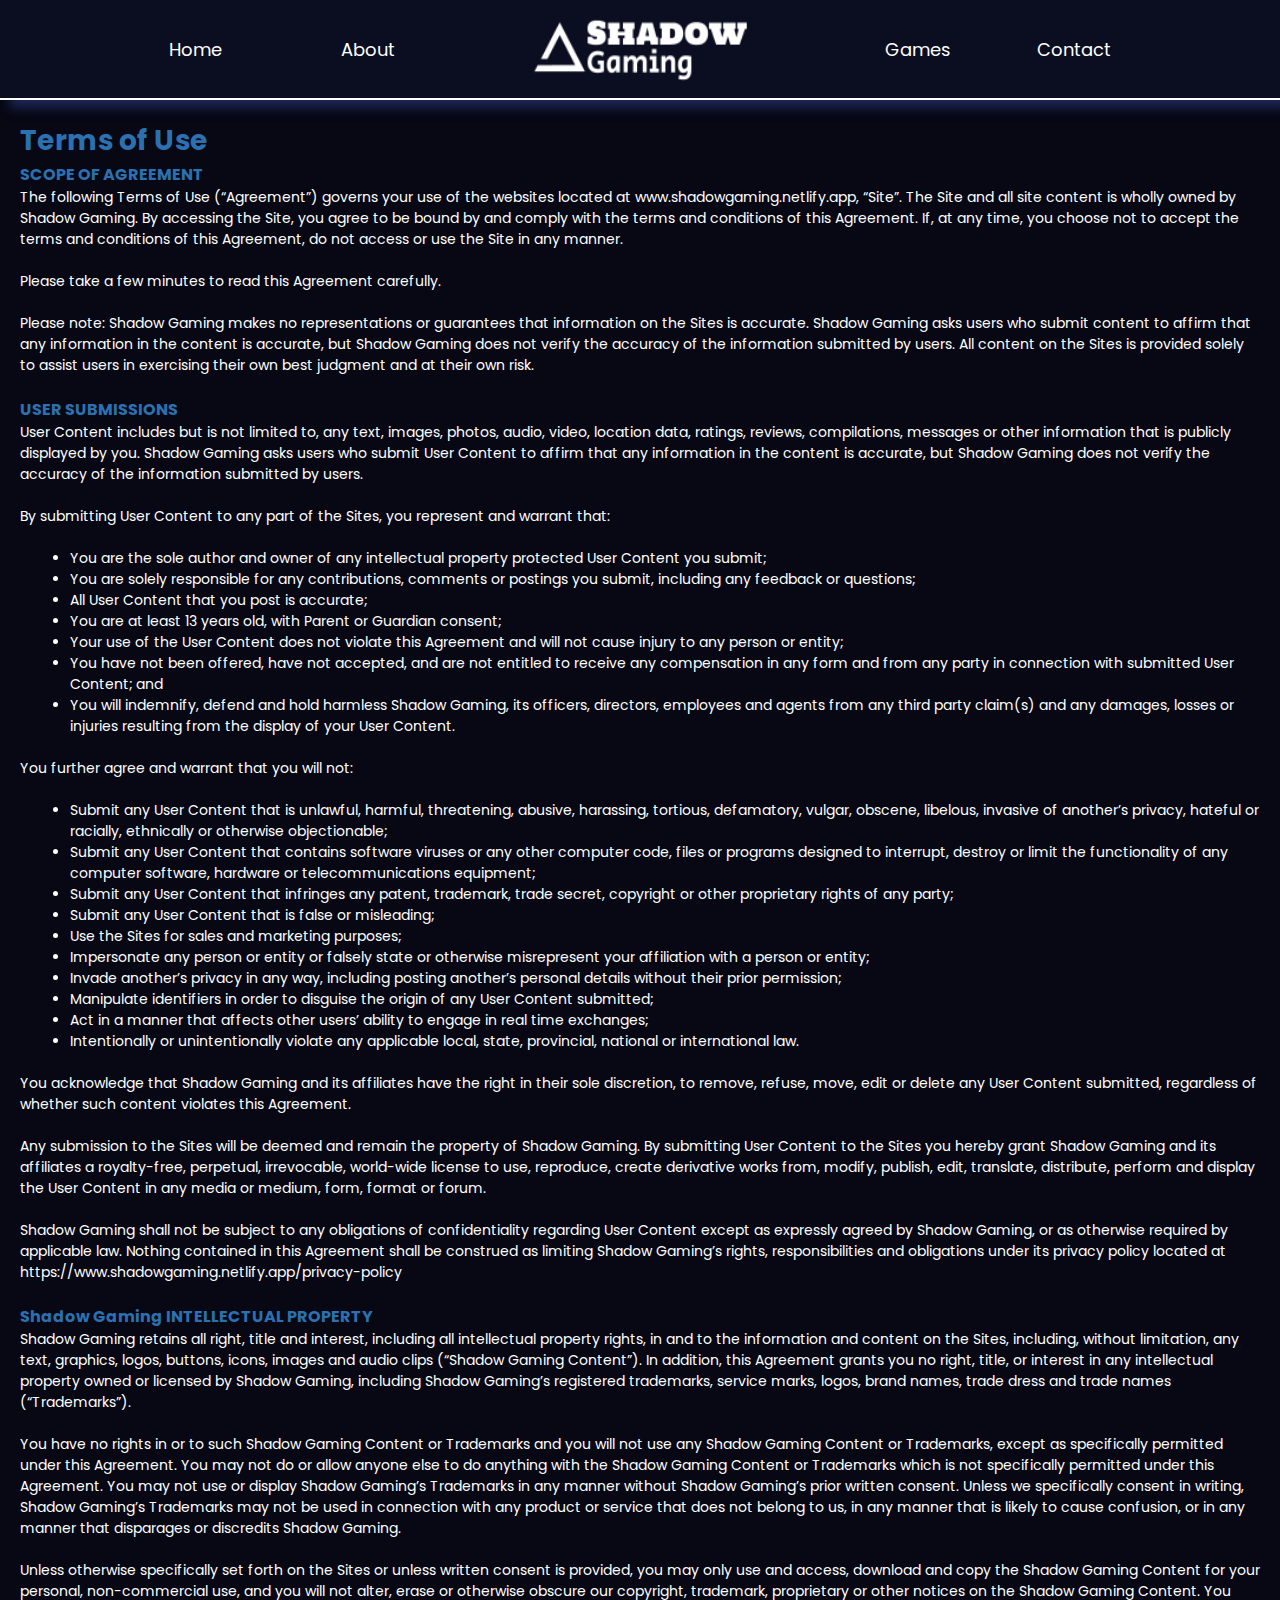
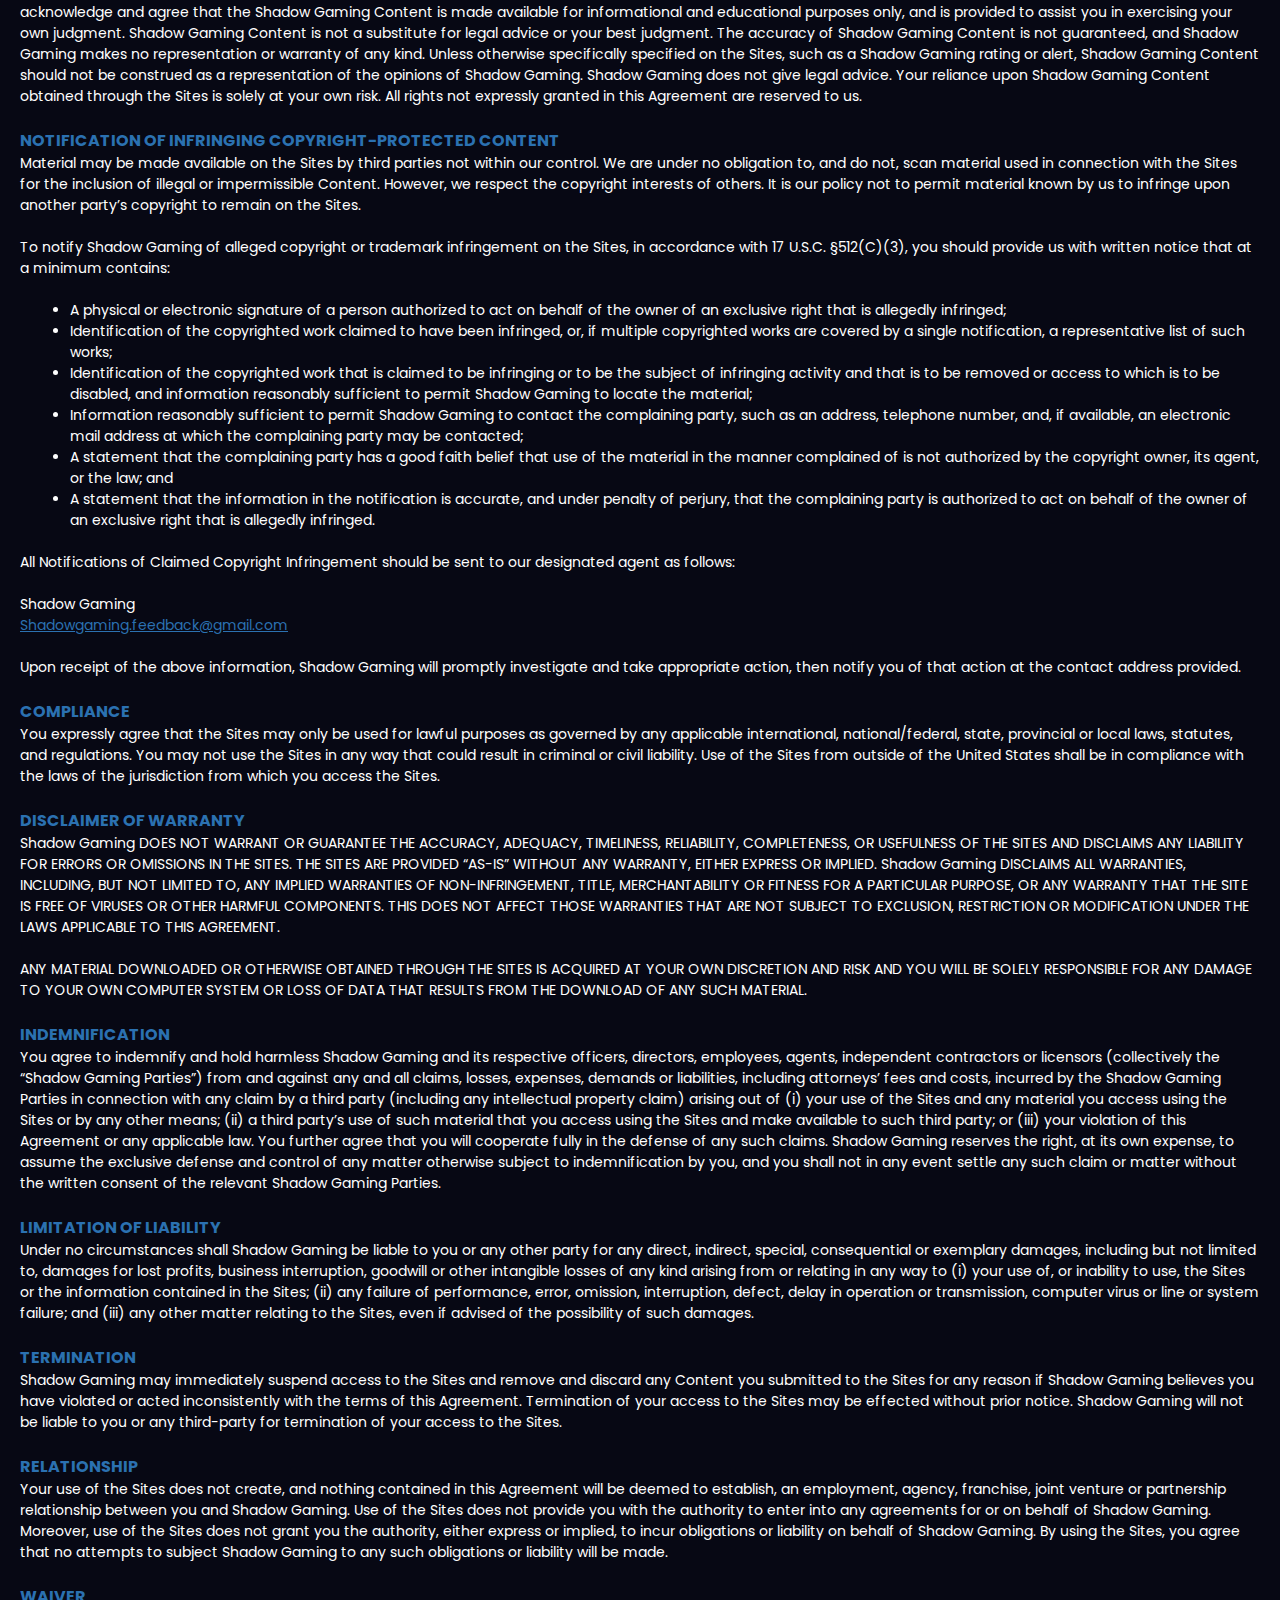
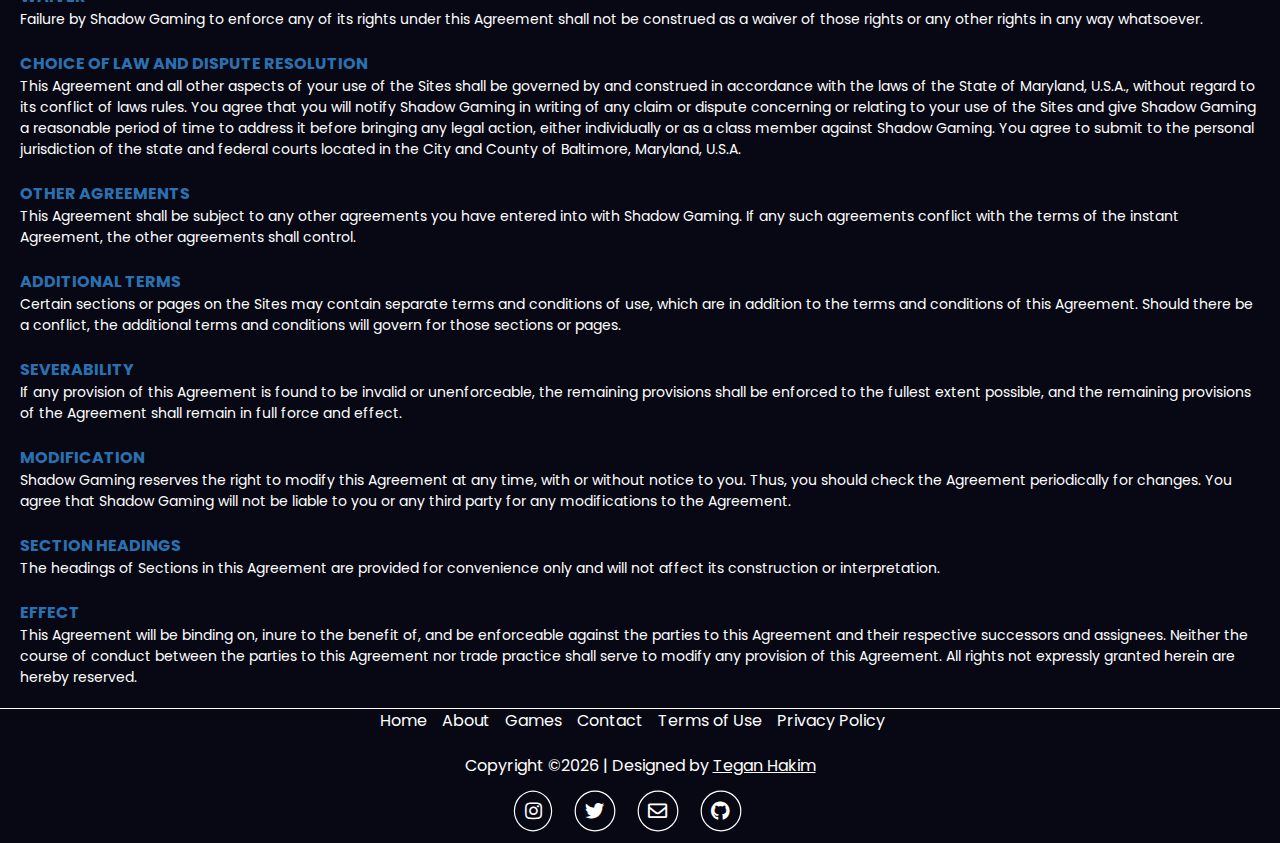
<file: terms-of-use/index.html>
<!DOCTYPE html>
<html lang="en">
<head>
    <meta charset="UTF-8">
    <meta name="viewport" content="width=device-width, initial-scale=1.0">
    <link rel="preconnect" href="https://fonts.gstatic.com">
    <link href="https://fonts.googleapis.com/css2?family=Poppins&display=swap" rel="stylesheet">
    <link href="https://cdnjs.cloudflare.com/ajax/libs/font-awesome/5.13.0/css/all.min.css" rel="stylesheet">
    <link rel="stylesheet" href="/Css/privacy.css">
    <link rel="shortcut icon" href="/Images/Shadow_Gaming_Logo_Icon.png" type="image/x-icon">
    <script data-ad-client="ca-pub-5124889186311589" async src="https://pagead2.googlesyndication.com/pagead/js/adsbygoogle.js"></script>
    <title>Shadow Gaming</title>
</head>
<body>
    <header id="home">
        <a href="/#home">
            <img class="logo" src="/Images/Shadow_Gaming_Logo.png" alt="Shadow Gaming">
        </a>
        <nav class="nav-bar">
            <div class="nav-1 nav-links">
                <li class="links"><a href="/#home">Home</a></li>
                <li class="links"><a href="/#about">About</a></li>                
            </div>
            <div class="nav-2 nav-links">
                <li class="links"><a href="/#games">Games</a></li>
                <li class="links"><a href="/#contact">Contact</a></li>
            </div>
            <div class="mobile-nav">
                <ul>
                    <li class="links"><a href="/#home">Home</a></li>
                    <li class="links"><a href="/#about">About</a></li>
                    <li class="links"><a href="/#games">Games</a></li>
                    <li class="links"><a href="/#contact">Contact</a></li>    
                </ul>
            </div>
            <div class="burger">
                <div class="line1"></div>
                <div class="line2"></div>
                <div class="line3"></div>
            </div>
        </nav>
    </header>
    <div class="privacy-info">
        <h1>Terms of Use</h1>
        <h3>SCOPE OF AGREEMENT</h3>
        <p>The following Terms of Use (“Agreement”) governs your use of the websites located at www.shadowgaming.netlify.app, “Site”.  The Site and all site content is wholly owned by Shadow Gaming.  By accessing the Site, you agree to be bound by and comply with the terms and conditions of this Agreement.  If, at any time, you choose not to accept the terms and conditions of this Agreement, do not access or use the Site in any manner.</p>
        <br>
        <p>Please take a few minutes to read this Agreement carefully.</p>
        <br>
        <p>Please note: Shadow Gaming makes no representations or guarantees that information on the Sites is accurate.  Shadow Gaming asks users who submit content to affirm that any information in the content is accurate, but Shadow Gaming does not verify the accuracy of the information submitted by users.  All content on the Sites is provided solely to assist users in exercising their own best judgment and at their own risk.</p>
        <br>
        <h3>USER SUBMISSIONS</h3>
        <p>User Content includes but is not limited to, any text, images, photos, audio, video, location data, ratings, reviews, compilations, messages or other information that is publicly displayed by you.  Shadow Gaming asks users who submit User Content to affirm that any information in the content is accurate, but Shadow Gaming does not verify the accuracy of the information submitted by users.</p>
        <br>
        <p>By submitting User Content to any part of the Sites, you represent and warrant that:</p>
        <br>
        <ul>
            <li>You are the sole author and owner of any intellectual property protected User Content you submit;</li>
            <li>You are solely responsible for any contributions, comments or postings you submit, including any feedback or questions;</li>
            <li>All User Content that you post is accurate;</li>
            <li>You are at least 13 years old, with Parent or Guardian consent;</li>
            <li>Your use of the User Content does not violate this Agreement and will not cause injury to any person or entity;</li>
            <li>You have not been offered, have not accepted, and are not entitled to receive any compensation in any form and from any party in connection with submitted User Content; and</li>
            <li>You will indemnify, defend and hold harmless Shadow Gaming, its officers, directors, employees and agents from any third party claim(s) and any damages, losses or injuries resulting from the display of your User Content.</li>
        </ul>
        <br>
        <p>You further agree and warrant that you will not:</p>
        <br>
        <ul>
            <li>Submit any User Content that is unlawful, harmful, threatening, abusive, harassing, tortious, defamatory, vulgar, obscene, libelous, invasive of another’s privacy, hateful or racially, ethnically or otherwise objectionable;</li>
            <li>Submit any User Content that contains software viruses or any other computer code, files or programs designed to interrupt, destroy or limit the functionality of any computer software, hardware or telecommunications equipment;</li>
            <li>Submit any User Content that infringes any patent, trademark, trade secret, copyright or other proprietary rights of any party;</li>
            <li>Submit any User Content that is false or misleading;</li>
            <li>Use the Sites for sales and marketing purposes;</li>
            <li>Impersonate any person or entity or falsely state or otherwise misrepresent your affiliation with a person or entity;</li>
            <li>Invade another’s privacy in any way, including posting another’s personal details without their prior permission;</li>
            <li>Manipulate identifiers in order to disguise the origin of any User Content submitted;</li>
            <li>Act in a manner that affects other users’ ability to engage in real time exchanges;</li>
            <li>Intentionally or unintentionally violate any applicable local, state, provincial, national or international law.</li>
        </ul>
        <br>
        <p>You acknowledge that Shadow Gaming and its affiliates have the right in their sole discretion, to remove, refuse, move, edit or delete any User Content submitted, regardless of whether such content violates this Agreement.</p>
        <br>
        <p>Any submission to the Sites will be deemed and remain the property of Shadow Gaming.  By submitting User Content to the Sites you hereby grant Shadow Gaming and its affiliates a royalty-free, perpetual, irrevocable, world-wide license to use, reproduce, create derivative works from, modify, publish, edit, translate, distribute, perform and display the User Content in any media or medium, form, format or forum.</p>
        <br>
        <p>Shadow Gaming shall not be subject to any obligations of confidentiality regarding User Content except as expressly agreed by Shadow Gaming, or as otherwise required by applicable law. Nothing contained in this Agreement shall be construed as limiting Shadow Gaming’s rights, responsibilities and obligations under its privacy policy located at https://www.shadowgaming.netlify.app/privacy-policy</p>
        <br>
        <h3>Shadow Gaming INTELLECTUAL PROPERTY</h3>
        <p>Shadow Gaming retains all right, title and interest, including all intellectual property rights, in and to the information and content on the Sites, including, without limitation, any text, graphics, logos, buttons, icons, images and audio clips (“Shadow Gaming Content”).  In addition, this Agreement grants you no right, title, or interest in any intellectual property owned or licensed by Shadow Gaming, including Shadow Gaming’s registered trademarks, service marks, logos, brand names, trade dress and trade names (“Trademarks”).</p>
        <br>
        <p>You have no rights in or to such Shadow Gaming Content or Trademarks and you will not use any Shadow Gaming Content or Trademarks, except as specifically permitted under this Agreement. You may not do or allow anyone else to do anything with the Shadow Gaming Content or Trademarks which is not specifically permitted under this Agreement.  You may not use or display Shadow Gaming’s Trademarks in any manner without Shadow Gaming’s prior written consent.  Unless we specifically consent in writing, Shadow Gaming’s Trademarks may not be used in connection with any product or service that does not belong to us, in any manner that is likely to cause confusion, or in any manner that disparages or discredits Shadow Gaming.</p>
        <br>
        <p>Unless otherwise specifically set forth on the Sites or unless written consent is provided, you may only use and access, download and copy the Shadow Gaming Content for your personal, non-commercial use, and you will not alter, erase or otherwise obscure our copyright, trademark, proprietary or other notices on the Shadow Gaming Content. You acknowledge and agree that the Shadow Gaming Content is made available for informational and educational purposes only, and is provided to assist you in exercising your own judgment. Shadow Gaming Content is not a substitute for legal advice or your best judgment. The accuracy of Shadow Gaming Content is not guaranteed, and Shadow Gaming makes no representation or warranty of any kind. Unless otherwise specifically specified on the Sites, such as a Shadow Gaming rating or alert, Shadow Gaming Content should not be construed as a representation of the opinions of Shadow Gaming. Shadow Gaming does not give legal advice. Your reliance upon Shadow Gaming Content obtained through the Sites is solely at your own risk. All rights not expressly granted in this Agreement are reserved to us.</p>
        <br>
        <h3>NOTIFICATION OF INFRINGING COPYRIGHT-PROTECTED CONTENT</h3>
        <p>Material may be made available on the Sites by third parties not within our control. We are under no obligation to, and do not, scan material used in connection with the Sites for the inclusion of illegal or impermissible Content. However, we respect the copyright interests of others. It is our policy not to permit material known by us to infringe upon another party’s copyright to remain on the Sites.</p>
        <br>
        <p>To notify Shadow Gaming of alleged copyright or trademark infringement on the Sites, in accordance with 17 U.S.C. §512(C)(3), you should provide us with written notice that at a minimum contains:</p>
        <br>
        <ul>
            <li>A physical or electronic signature of a person authorized to act on behalf of the owner of an exclusive right that is allegedly infringed;</li>
            <li>Identification of the copyrighted work claimed to have been infringed, or, if multiple copyrighted works are covered by a single notification, a representative list of such works;</li>
            <li>Identification of the copyrighted work that is claimed to be infringing or to be the subject of infringing activity and that is to be removed or access to which is to be disabled, and information reasonably sufficient to permit Shadow Gaming to locate the material;</li>
            <li>Information reasonably sufficient to permit Shadow Gaming to contact the complaining party, such as an address, telephone number, and, if available, an electronic mail address at which the complaining party may be contacted;</li>
            <li>A statement that the complaining party has a good faith belief that use of the material in the manner complained of is not authorized by the copyright owner, its agent, or the law; and</li>
            <li>A statement that the information in the notification is accurate, and under penalty of perjury, that the complaining party is authorized to act on behalf of the owner of an exclusive right that is allegedly infringed.</li>
        </ul>
        <br>
        <p>All Notifications of Claimed Copyright Infringement should be sent to our designated agent as follows:</p>
        <br>
        <p>Shadow Gaming</p>
        <p><a href="mailto: shadowgaming.feedback@gmail.com">Shadowgaming.feedback@gmail.com</a></p>
        <br>
        <p>Upon receipt of the above information, Shadow Gaming will promptly investigate and take appropriate action, then notify you of that action at the contact address provided.</p>
        <br>
        <h3>COMPLIANCE</h3>
        <p>You expressly agree that the Sites may only be used for lawful purposes as governed by any applicable international, national/federal, state, provincial or local laws, statutes, and regulations. You may not use the Sites in any way that could result in criminal or civil liability. Use of the Sites from outside of the United States shall be in compliance with the laws of the jurisdiction from which you access the Sites.</p>
        <br>
        <h3>DISCLAIMER OF WARRANTY</h3>
        <p>Shadow Gaming DOES NOT WARRANT OR GUARANTEE THE ACCURACY, ADEQUACY, TIMELINESS, RELIABILITY, COMPLETENESS, OR USEFULNESS OF THE SITES AND DISCLAIMS ANY LIABILITY FOR ERRORS OR OMISSIONS IN THE SITES. THE SITES ARE PROVIDED “AS-IS” WITHOUT ANY WARRANTY, EITHER EXPRESS OR IMPLIED. Shadow Gaming DISCLAIMS ALL WARRANTIES, INCLUDING, BUT NOT LIMITED TO, ANY IMPLIED WARRANTIES OF NON-INFRINGEMENT, TITLE, MERCHANTABILITY OR FITNESS FOR A PARTICULAR PURPOSE, OR ANY WARRANTY THAT THE SITE IS FREE OF VIRUSES OR OTHER HARMFUL COMPONENTS. THIS DOES NOT AFFECT THOSE WARRANTIES THAT ARE NOT SUBJECT TO EXCLUSION, RESTRICTION OR MODIFICATION UNDER THE LAWS APPLICABLE TO THIS AGREEMENT.</p>
        <br>
        <p>ANY MATERIAL DOWNLOADED OR OTHERWISE OBTAINED THROUGH THE SITES IS ACQUIRED AT YOUR OWN DISCRETION AND RISK AND YOU WILL BE SOLELY RESPONSIBLE FOR ANY DAMAGE TO YOUR OWN COMPUTER SYSTEM OR LOSS OF DATA THAT RESULTS FROM THE DOWNLOAD OF ANY SUCH MATERIAL.</p>
        <br>
        <h3>INDEMNIFICATION</h3>
        <p>You agree to indemnify and hold harmless Shadow Gaming and its respective officers, directors, employees, agents, independent contractors or licensors (collectively the “Shadow Gaming Parties”) from and against any and all claims, losses, expenses, demands or liabilities, including attorneys’ fees and costs, incurred by the Shadow Gaming Parties in connection with any claim by a third party (including any intellectual property claim) arising out of (i) your use of the Sites and any material you access using the Sites or by any other means; (ii) a third party’s use of such material that you access using the Sites and make available to such third party; or (iii) your violation of this Agreement or any applicable law. You further agree that you will cooperate fully in the defense of any such claims. Shadow Gaming reserves the right, at its own expense, to assume the exclusive defense and control of any matter otherwise subject to indemnification by you, and you shall not in any event settle any such claim or matter without the written consent of the relevant Shadow Gaming Parties.</p>
        <br>
        <h3>LIMITATION OF LIABILITY</h3>
        <p>Under no circumstances shall Shadow Gaming be liable to you or any other party for any direct, indirect, special, consequential or exemplary damages, including but not limited to, damages for lost profits, business interruption, goodwill or other intangible losses of any kind arising from or relating in any way to (i) your use of, or inability to use, the Sites or the information contained in the Sites; (ii) any failure of performance, error, omission, interruption, defect, delay in operation or transmission, computer virus or line or system failure; and (iii) any other matter relating to the Sites, even if advised of the possibility of such damages.</p>
        <br>
        <h3>TERMINATION</h3>
        <p>Shadow Gaming may immediately suspend access to the Sites and remove and discard any Content you submitted to the Sites for any reason if Shadow Gaming believes you have violated or acted inconsistently with the terms of this Agreement.  Termination of your access to the Sites may be effected without prior notice. Shadow Gaming will not be liable to you or any third-party for termination of your access to the Sites.</p>
        <br>
        <h3>RELATIONSHIP</h3>
        <p>Your use of the Sites does not create, and nothing contained in this Agreement will be deemed to establish, an employment, agency, franchise, joint venture or partnership relationship between you and Shadow Gaming. Use of the Sites does not provide you with the authority to enter into any agreements for or on behalf of Shadow Gaming. Moreover, use of the Sites does not grant you the authority, either express or implied, to incur obligations or liability on behalf of Shadow Gaming. By using the Sites, you agree that no attempts to subject Shadow Gaming to any such obligations or liability will be made.</p>
        <br>
        <h3>WAIVER</h3>
        <p>Failure by Shadow Gaming to enforce any of its rights under this Agreement shall not be construed as a waiver of those rights or any other rights in any way whatsoever.</p>
        <br>
        <h3>CHOICE OF LAW AND DISPUTE RESOLUTION</h3>
        <p>This Agreement and all other aspects of your use of the Sites shall be governed by and construed in accordance with the laws of the State of Maryland, U.S.A., without regard to its conflict of laws rules. You agree that you will notify Shadow Gaming in writing of any claim or dispute concerning or relating to your use of the Sites and give Shadow Gaming a reasonable period of time to address it before bringing any legal action, either individually or as a class member against Shadow Gaming. You agree to submit to the personal jurisdiction of the state and federal courts located in the City and County of Baltimore, Maryland, U.S.A.</p>
        <br>
        <h3>OTHER AGREEMENTS</h3>
        <p>This Agreement shall be subject to any other agreements you have entered into with Shadow Gaming.  If any such agreements conflict with the terms of the instant Agreement, the other agreements shall control.</p>
        <br>
        <h3>ADDITIONAL TERMS</h3>
        <p>Certain sections or pages on the Sites may contain separate terms and conditions of use, which are in addition to the terms and conditions of this Agreement. Should there be a conflict, the additional terms and conditions will govern for those sections or pages.</p>
        <br>
        <h3>SEVERABILITY</h3>
        <p>If any provision of this Agreement is found to be invalid or unenforceable, the remaining provisions shall be enforced to the fullest extent possible, and the remaining provisions of the Agreement shall remain in full force and effect.</p>
        <br>
        <h3>MODIFICATION</h3>
        <p>Shadow Gaming reserves the right to modify this Agreement at any time, with or without notice to you.  Thus, you should check the Agreement periodically for changes.  You agree that Shadow Gaming will not be liable to you or any third party for any modifications to the Agreement.</p>
        <br>
        <h3>SECTION HEADINGS</h3>
        <p>The headings of Sections in this Agreement are provided for convenience only and will not affect its construction or interpretation.</p>
        <br>
        <h3>EFFECT</h3>
        <p>This Agreement will be binding on, inure to the benefit of, and be enforceable against the parties to this Agreement and their respective successors and assignees. Neither the course of conduct between the parties to this Agreement nor trade practice shall serve to modify any provision of this Agreement. All rights not expressly granted herein are hereby reserved.</p>
    </div>
    <footer>
        <ul>
            <li><a href="/#home">Home</a></li>
            <li><a href="/#about">About</a></li>
            <li><a href="/#games">Games</a></li>
            <li><a href="/#contact">Contact</a></li>   
            <li><a href="/terms-of-use.html">Terms of Use</a></li>   
            <li><a href="/privacy-policy.html">Privacy Policy</a></li>   
        </ul>
        <span><p id="copyright">Copyright &copy | Designed by</p><a href="/#about">Tegan Hakim</a></span>
        <div class="icons">
            <a href="https://instagram.com/Shadowgaming_co" target="_blank"><i class="fab fa-instagram footer-icon"></i></a>
            <a href="https://twitter.com/shadowgaming_co" target="_blank"><i class="fab fa-twitter footer-icon"></i></a>
            <a href="mailto: Shadowgaming.feeback@gmail.com"><i class="far fa-envelope footer-icon"></i></a>
            <a href="https://github.com/TeganHakim" target="_blank"><i class="fab fa-github footer-icon"></i></a>
        </div>        
    </footer>
    <script src="/Js/privacy-terms.js"></script>
</body>
</html>
</file>
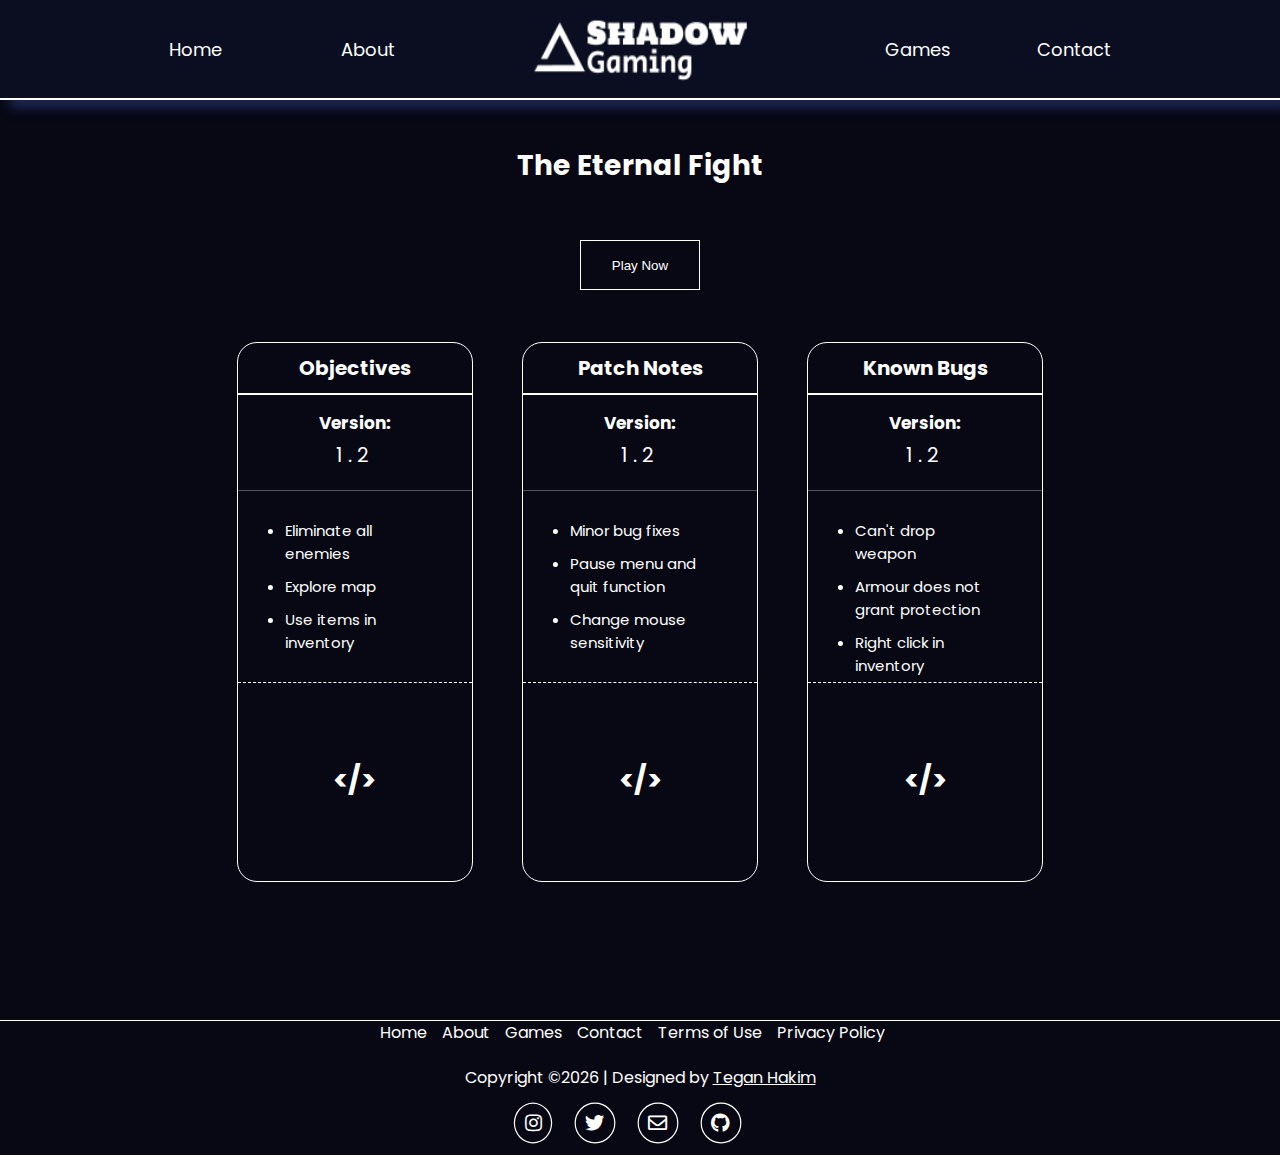
<file: the-eternal-fight/index.html>
<!DOCTYPE html>
<html lang="en">
<head>
    <meta charset="UTF-8">
    <meta name="viewport" content="width=device-width, initial-scale=1.0">
    <link rel="preconnect" href="https://fonts.gstatic.com">
    <link href="https://fonts.googleapis.com/css2?family=Poppins&display=swap" rel="stylesheet">
    <link href="https://cdnjs.cloudflare.com/ajax/libs/font-awesome/5.13.0/css/all.min.css" rel="stylesheet">
    <link rel="stylesheet" href="/Css/game.css">
    <link rel="shortcut icon" href="/Images/Shadow_Gaming_Logo_Icon.png" type="image/x-icon">
    <script data-ad-client="ca-pub-5124889186311589" async src="https://pagead2.googlesyndication.com/pagead/js/adsbygoogle.js"></script>
    <title>Shadow Gaming</title>
</head>
<body>
    <header id="home">
        <a href="/#home">
            <img class="logo" src="/Images/Shadow_Gaming_Logo.png" alt="Shadow Gaming">
        </a>
        <nav class="nav-bar">
            <div class="nav-1 nav-links">
                <li class="links"><a href="/#home">Home</a></li>
                <li class="links"><a href="/#about">About</a></li>                
            </div>
            <div class="nav-2 nav-links">
                <li class="links"><a href="/#games">Games</a></li>
                <li class="links"><a href="/#contact">Contact</a></li>
            </div>
            <div class="mobile-nav">
                <ul>
                    <li class="links"><a href="/#home">Home</a></li>
                    <li class="links"><a href="/#about">About</a></li>
                    <li class="links"><a href="/#games">Games</a></li>
                    <li class="links"><a href="/#contact">Contact</a></li>    
                </ul>
            </div>
            <div class="burger">
                <div class="line1"></div>
                <div class="line2"></div>
                <div class="line3"></div>
            </div>
        </nav>
    </header>
    <div class="game-info">
        <h1 class="title">The Eternal Fight</h1>
        <button onclick="window.open('https://drive.google.com/file/d/13d6M-wjYqV6qwAfZeMzXUh6jHTV8VohK/view?usp=sharing')">Play Now</button>
        <div class="card objectives card-1">
            <h3>Objectives</h3>
            <div class="version-div">
                <h4>Version: </h4>
                <span class="version">1.2</span>
            </div>
            <div class="list-div">
                <ul>
                    <li>Eliminate all enemies</li>
                    <li>Explore map</li>
                    <li>Use items in inventory</li>
                </ul>
            </div>
            <div class="end-div">
                <h1 class="symbol">&lt/&gt</h1>
            </div>
        </div>
        <div class="card patch-notes">
            <h3>Patch Notes</h3>
            <div class="version-div">
                <h4>Version: </h4>
                <span class="version">1.2</span>
            </div>
            <div class="list-div">
                <ul>
                    <li>Minor bug fixes</li>
                    <li>Pause menu and quit function</li>
                    <li>Change mouse sensitivity</li>
                </ul>
            </div>
            <div class="end-div">
                <h1 class="symbol">&lt/&gt</h1>
            </div>
        </div>
        <div class="card known-bugs">
            <h3>Known Bugs</h3>
            <div class="version-div">
                <h4>Version: </h4>
                <span class="version">1.2</span>
            </div>
            <div class="list-div">
                <ul>
                    <li>Can't drop weapon</li>
                    <li>Armour does not grant protection</li>
                    <li>Right click in inventory</li>
                </ul>
            </div>
            <div class="end-div">
                <h1 class="symbol">&lt/&gt</h1>
            </div>
        </div>
    </div>
    
    <footer>
        <ul>
            <li><a href="/#home">Home</a></li>
            <li><a href="/#about">About</a></li>
            <li><a href="/#games">Games</a></li>
            <li><a href="/#contact">Contact</a></li>   
            <li><a href="/terms-of-use/">Terms of Use</a></li>   
            <li><a href="/privacy-policy/">Privacy Policy</a></li>   
        </ul>
        <span><p id="copyright">Copyright &copy | Designed by</p><a href="/#about">Tegan Hakim</a></span>
        <div class="icons">
            <a href="https://instagram.com/Shadowgaming_co" target="_blank"><i class="fab fa-instagram footer-icon"></i></a>
            <a href="https://twitter.com/shadowgaming_co" target="_blank"><i class="fab fa-twitter footer-icon"></i></a>
            <a href="mailto: Shadowgaming.feeback@gmail.com"><i class="far fa-envelope footer-icon"></i></a>
            <a href="https://github.com/TeganHakim" target="_blank"><i class="fab fa-github footer-icon"></i></a>
        </div>        
    </footer>
    <script src="/Js/game.js"></script>
</body>
</html>
</file>
<file: Css/style.css>
/* Made by Tegan Hakim */
/* February 2021 */
* {
    margin: 0;
    padding: 0;
    box-sizing: border-box;
}
html {
    scroll-behavior: smooth;
}
body {
    font-family: 'Poppins', sans-serif;
    overflow-x: hidden;
}

/* Header */
header {
    width: 100vw;
    height: 100px;
    background-color: rgb(11, 14, 33);
    position: relative;
    display: flex;
    align-items: center;
    justify-content: center;
    z-index: 1;
}
header img {
    width: 230px;
    height: 80px;
    transform: translateY(-5px);  
    transition: opacity 0.5s ease-in-out;  
}
header a {
    z-index: 2;
}

/* Nav */
nav {
    width: 100%;
    height: inherit;
    display: flex;
    justify-content: space-between;
    align-items: center;
    position: absolute;
    border-bottom: 2px solid rgb(255, 255, 255);
    box-shadow: 10px 8px 10px rgb(28, 38, 85);
}
nav .nav-1, nav .nav-2 {
    width: 20%;
    display: flex;
    justify-content: space-between;
    align-items: center;
}
nav .nav-1 {
    margin-left: 12vw;
}
nav .nav-2 {
    margin-right: 12vw;
}
nav li {
    list-style-type: none;
}
nav li a {
    text-decoration: none;
    color: rgb(255, 255, 255);
    font-size: 18px;
    padding: 6px 15px 6px 15px;
}
nav li a:hover {
    border: 1px solid white;
    border-radius: 18px;
    transition: border-radius 0.5s ease-out;
}
.burger {
    display: none;
    cursor: pointer;
}
.burger div {
    width: 25px;
    height: 3px;
    background-color: rgb(255, 255, 255);
    margin: 5px;
    margin-right: 25px;
    transition: transform 0.3s ease;
    z-index: 5;
    pointer-events: all;
}
.mobile-nav {
    display: none;
    pointer-events: none;
}

/* Sections */
section {
    height: 100vh;
    background-color:#070814;
    color: white;
    border-bottom: 1px solid black;
}
section.home {
    height: 90vh;
    background-image: url("../Images/Background.jpeg");
    background-attachment: fixed;
    background-position: center;
    background-repeat: no-repeat;
    background-size: cover;
    border-bottom: 1px solid white;
}
section.home::after {
    content: "";
    position: absolute;
    display: block;
    top: 0;
    left: 0;
    width: 100%;
    height: 100vh;
    background-color:rgba(0, 0, 0, 0.4);
}
section.home h2 {
    position: absolute;
    top: 35%;
    left: 50%;
    transform: translate(-50%, -50%);
    font-size: 35px;
    z-index: 2;
    transition: opacity 0.5s ease-in-out;  
}
section.home h1 {
    position: absolute;
    top: 40%;
    left: 50%;
    transform: translate(-50%, -50%);
    font-size: 40px;
    z-index: 2;
    overflow: hidden;
    white-space: nowrap;
    width: 13.5ch;
    border-right: 4px solid black;
    transition: opacity 0.5s ease-in-out;  
}
section.home button {
    background: transparent;
    color: white;
    position: absolute;
    left: 50%;
    top: 48%;
    transform: translate(-50%, -50%);
    z-index: 2;
    font-size: 15px;
    border: 1px solid white;
    padding: 10px;
    border-radius: 20px;
}
section.home button:hover {
    background: linear-gradient(-135deg, #968fb3, #ca8267);
    cursor: pointer;
}
section.about h1, section.games h1, section.contact h1 {
    text-align: center;
    padding-top: 15px;
}
section.about {
    position: relative;
    border-bottom: 1px solid white;
    display: flex;
    justify-content: center;
    align-items: center;
    flex-wrap: wrap;
}
section.about .sect-title {
    position: absolute;
    top: 20px;
    left: 50%;
    transform: translate(-50%, -50%);
    z-index: 2;
}
section.about .card-shift {
    margin: 21rem 2.6em;
    box-sizing: border-box;
    flex: 0.7 0 50px;
}
section.about .info-card {
    /* position: relative; */
    height: 500px;
    /* left: 8vw; */
    /* width: 18%; */
    flex-basis: 18%;
    background: #0c2142;
    color: #fff;
    padding: 20px;
    box-shadow: 0 14px 28px rgb(0, 0, 0), 0 10px 10px rgba(0, 0, 0, 0.22);
    border-radius: 20px;
    display: flex;
    justify-content: center;
    flex-direction: column;
    text-align: center; 
    transform-style:preserve-3d; 
    transition: transform 1s;
    cursor: pointer;
}
.front-face, .back-face {
    height: 500px;
    width: 100%;
    position: absolute;
}
.front-face {
    left: 0;
}
.back-face {
    position: absolute;
    right: 0;
    transform: rotateY(180deg);
}
.back-face .bg-img {
    top: 0;
}
.back-face .code-symbol {
    position: absolute;
    top: 55%;
    left: 50%;
    width: 100%;
    transform: translateX(-50%);
    font-size: 13px; 
}
.back-face .title h1{
    width: 100%;
}
.back-face .desc p{
    position: relative;
    top: 50%;
    left: 50%;
    width: 100%;
    padding: 35px;
    transform: translateX(-50%);
    font-size: 13px;
    border-bottom: 1px solid white; 
}
.back-face .footer {
   margin-bottom: 12px;
}
.back-face .footer .footer-icon {
    transform: scale(1.5);
    margin-right: 35px;
    padding: 6px;
}
section.about .info-card .bg-img{
    position: absolute;
    height: 21%;
    top: 0;
    left: 0;
    width: 100%;
    border-radius: 20px 20px 0 0;
    background-color: #ca8267;
    border-bottom: 1px solid white;
}
section.about .info-card .person-img {
    position: absolute;
    height: 130px;
    width: 130px;
    top: 8%;
    left: 50%;
    transform: translateX(-50%);
    border: 1px solid white;
    border-radius: 50%;
    background-image: url("../Images/Background.jpeg");
    background-size: cover;
    background-position: 65%;
}
section.about .info-card .title h1{
    position: absolute;
    top: 35%;
    left: 50%;
    width: 100%;
    transform: translateX(-50%);
    font-size: 23px;    
}
section.about .info-card .title h3{
    position: absolute;
    top: 45%;
    left: 50%;
    width: 100%;
    transform: translateX(-50%);
    font-size: 13px; 
}
section.about .info-card .title .code-symbol{
    position: absolute;
    top: 55%;
    left: 50%;
    width: 100%;
    transform: translateX(-50%);
    font-size: 13px; 
}
section.about .info-card .desc p{
    position: absolute;
    top: 60%;
    left: 50%;
    width: 100%;
    padding: 25px;
    transform: translateX(-50%);
    font-size: 13px;
    border-bottom: 1px solid white; 
}
section.about .info-card .footer {
    position: absolute;
    width: 100%;
    bottom: 15px;
    left: 50%;
    transform: translateX(-48%);
}
section.about .front-face .footer .footer-icon {
    transform: scale(1.1);
}



section.about .skills li{
    text-transform: uppercase;
}
section.about .skills h1 {
    text-align: center;
}
section.about .skills h3 {
    margin: 5px 0 5px 5px;
}
section.about .skills {
    /* position: relative; */
    /* right: 3vw; */
    /* width: 60%; */
    flex-basis: 60%;
    /* margin: 60px auto; */
    background: #0c2142;
    color: #fff;
    padding: 20px;
    box-shadow: 0 14px 28px rgba(0, 0, 0, 1.0), 0 10px 10px rgba(0, 0, 0, 0.22);
    border-radius: 20px;
}
section.about .skills li {
    list-style: none;
    margin: 20px 0;
    padding: 10px;
}
section.about .skills .bar {
    background: #353b48;
    display: block;
    height: 20px;
    border: 1px solid rgba(0, 0, 0, 0.3);
    border-radius: 10px;
    overflow: hidden;
    box-shadow: 0 1px 3px rgba(0, 0, 0, 0.12), 0 1px 2px rgba(0, 0, 0, 0.24);
    transition: width 0.3s cubic-bezier(.25, .8, .25, 1);
}
section.about .skills .bar:hover {
    box-shadow: 0 14px 28px rgba(0, 0, 0, 0.25), 0 10px 10px rgba(0, 0, 0, 0.22);
}
section.about .skills .bar span {
    height: 20px;
    float: left;
    background: linear-gradient(135deg, #968fb3, #ca8267);
}
section.about .skills .html {
    width: 90%;    
} 
section.about .skills .css {
    width: 60%;    
}
section.about .skills .javascript {
    width: 75%;   
}
section.about .skills .python {
    width: 90%;    
}
section.about .skills .percent-text {
    position: relative;
    float: right;
    transform: translateY(-3px);
} 
section.games {
    height: 100vh;
    color: rgb(255, 255, 255);
    position: relative;
    background-image: url("../Images/Background.jpeg");
    background-attachment: fixed;
    background-position: center;
    background-repeat: no-repeat;
    background-size: cover;
    /* user-select: none; */
}
section.games::after {
    content: "";
    position: absolute;
    display: block;
    top: 0;
    left: 0;
    width: 100%;
    height: 100vh;
    z-index: 1;
    background-color:rgba(0, 0, 0, 0.4);
    border-bottom: 1px solid white;
}
section.games h1 {
    position: absolute;
    top: 20px;
    left: 50%;
    transform: translate(-50%, -50%);
    z-index: 2;
} 
[type=radio] {
    display: none;
}
  
#slider {
    height: 35vw;
    position: relative;
    perspective: 1000px;
    transform-style: preserve-3d;
    z-index: 5;
    top: 15vh;
}
section.games .imgs {
    display: none;    
}
#slider label {
    margin: auto;
    width: 55%;
    height: 90%;
    border-radius: 4px;
    position: absolute;
    left: 0; 
    right: 0;
    cursor: pointer;
    transition: transform 0.5s ease;
}
#slider img {
    border: 2px solid white;
    overflow: hidden;
    border-radius: 15px;
}
.overlay {
    position: absolute;
    bottom:0;
    left: 0;
    right: 0;
    width: 100%;
    height: 0%;
    background-image: linear-gradient(to top, #1a4479 10%, #1f4c86, rgb(50 80 185 / 20%));
    text-align: center;
    border-radius: 15px;
    transition: height 0.5s ease;
} 
.overlay-h1 {
    position: absolute;
    bottom: 39%;
    left: 50%;
    transform: translateX(-50%);
    transition: opacity 0.4s ease-in-out;
    opacity: 0;
    margin: 5px;
}  

.overlay-p {
    position: absolute;
    bottom: 22%;
    left: 50%;
    transform: translateX(-50%);
    transition: opacity 0.4s ease-in-out;
    opacity: 0;
    margin: 5px;
    font-size: .9vw;
}
.overlay-button {
    position: absolute;
    bottom: 10%;
    left: 50%;
    transform: translateX(-50%);
    transition: opacity 0.4s ease-in-out, border-radius 0.3s ease-in-out;
    opacity: 0;
    padding: 10px;
    background-color: transparent;
    border: 1px solid white;
    outline: none;
    color: white;
}
.overlay-button:hover {
    background-color: #ca8267;
    border-radius: 10px;
}

#s1:checked ~ #slide4, #s2:checked ~ #slide5,
#s3:checked ~ #slide1, #s4:checked ~ #slide2,
#s5:checked ~ #slide3 {
    box-shadow: 0 1px 4px 0 rgba(0,0,0,.37);
    transform: translate3d(-30%,0,-200px);
}
  
#s1:checked ~ #slide5, #s2:checked ~ #slide1,
#s3:checked ~ #slide2, #s4:checked ~ #slide3,
#s5:checked ~ #slide4 {
    box-shadow: 0 6px 10px 0 rgba(0,0,0,.3), 0 2px 2px 0 rgba(0,0,0,.2);
    transform: translate3d(-15%,0,-100px);
}
  
#s1:checked ~ #slide1, #s2:checked ~ #slide2,
#s3:checked ~ #slide3, #s4:checked ~ #slide4,
#s5:checked ~ #slide5 {
    box-shadow: 0 13px 25px 0 rgba(0,0,0,.3), 0 11px 7px 0 rgba(0,0,0,.19);
    transform: translate3d(0,0,0);
}
  
#s1:checked ~ #slide2, #s2:checked ~ #slide3,
#s3:checked ~ #slide4, #s4:checked ~ #slide5,
#s5:checked ~ #slide1 {
    box-shadow: 0 6px 10px 0 rgba(0,0,0,.3), 0 2px 2px 0 rgba(0,0,0,.2);
    transform: translate3d(15%,0,-100px);
}
  
#s1:checked ~ #slide3, #s2:checked ~ #slide4,
#s3:checked ~ #slide5, #s4:checked ~ #slide1,
#s5:checked ~ #slide2 {
    box-shadow: 0 1px 4px 0 rgba(0,0,0,.37);
    transform: translate3d(30%,0,-200px);
}
section.contact {
    height: 85vh;
    width: 100%;
    border-bottom: 1px solid white;
    display: flex;
    justify-content: center;
    position: relative;
}
section.contact .input {
    height: 60px;
    width: 39.5%;
    background-color: transparent;
    outline: none;
    border: 1px solid white;
    padding-left: 8px;
    color: white;
    font-size: 15px;
}
section.contact .input:focus {
    transform: scaleX(1.01);
    border-style: solid;
    border-width: 1px;
    /* border-image: linear-gradient(to top right, #006eff, #0011ff); */
    border-image: linear-gradient(to top right, #ca8267, #ca7910);
    border-image-slice: 1;
}
section.contact .input-last {
    background-color: transparent;
    outline: none;
    border: 1px solid white;
    color: white;
    padding-left: 8px;
}
section.contact .input-last:focus {
    transform: scaleX(1.01);
    border-style: solid;
    border-width: 1px;
    border-image: linear-gradient(to top right, #ca8267, #ca7910);
    border-image-slice: 1;
}
section.contact .f-name {
    position: absolute;
    top: 210px;
    left: 200px;
}
section.contact .l-name {
    position: absolute;
    top: 210px;
    left: 970px;
}
section.contact .country {
    position: absolute;
    left: 200px;
    top: 280px;
}
section.contact .email {
    position: absolute;
    top: 280px;
    left: 970px;
}
section.contact .subject {
    height: 60px;
    width: 80%;
    position: absolute;
    top: 350px;
    left: 200px;
}
section.contact .message {
    width: 80%;
    height: 150px;
    position: absolute;
    top: 420px;
    left: 200px;
}
section.contact .submit {
    height: 40px;
    width: 110px;
    position: absolute;
    top: 600px;
    left: 905px;
    background-color: transparent;
    outline: none;
    color: white;
    border: 1px solid white;
}
section.contact .submit:hover {
    transform: scaleX(1.01);
    border-style: solid;
    border-width: 1px;
    border-image: linear-gradient(to top right, #ca8267, #ca7910);
    border-image-slice: 1;
}

/* Footer */
footer {
    height: 15vh;
    background-color:#070814;
    display: flex;
    justify-content: center;
    position: relative;
}
footer ul {
    list-style: none;
    display: flex;
    position: absolute;
    bottom: 110px;
}
footer ul a {
    text-decoration: none;
    color: white;
    margin-right: 15px;
}
footer ul a:hover {
    text-decoration: underline;
}
footer span {
    position: absolute;
    bottom: 65px;
    color: white;
}
footer p {
    display: inline;
}
footer span a {
    text-decoration: underline;
    color: white;
}
.icons {
    position: absolute;
    bottom: 15px;
}
.footer-icon {
    transform: scale(1.2);
    margin-right: 25px;
    padding: 8px;
    color: white;
    border: 1px solid white;
    border-radius: 50%;
    cursor: pointer;
}
/* Responsive */

/* Ipad */

@media screen and (max-width: 768px) {
    header img {
        width: 200px;
        height: 70px;
        transform: translateY(-4px);    
    }
    nav .nav-1 {
        margin-left: 8vw;
    }
    nav .nav-2 {
        margin-right: 8vw;
        width: 24%;
    }
    section.home {
        height: 90vh;
        color: rgb(255, 255, 255);
        background-image: url("../Images/Background.jpeg");
        background-attachment: fixed;
        background-position: 65%;
    }      
    section.games {
        height: 100vh;
        background-image: url("../Images/Background.jpeg");
        background-attachment: scroll;
        background-position: 75%;
    }
    section.about {
        height: 120vh;
    } 
    section.about .card-shift {
        margin: 1.1rem .01rem;
    }
    section.about .info-card {
        flex-basis: 50%;
    }
    section.about .skills {
        flex-basis: 50%;
        z-index: 5;
    } 
    .back-face {
        transform: rotateY(180deg);
    }
} 
@media screen and (max-width: 414px) {
    body {
        overflow-x: hidden;
    }
    header img {
        width: 130px;
        height: 50px;
        transform: translateY(-4px);    
    }
    .nav-links {
        display: none;
        pointer-events: none;
    }
    .mobile-nav {
        position: absolute;
        right: 0;
        height: 115vh;
        width: 110vw;
        top: 0px;
        background-color: #1c294e;
        background-image: linear-gradient(105deg, #1c2b57, #384e88 20%, #112666 40%, #0d1430);
        display: flex;
        flex-direction: column;
        align-items: center;
        transform: translateX(-450px);
        transition: transform 0.5s ease-in-out;
        z-index: 0;
        display: flex;
        align-items: center;
        justify-content: center;
        flex-direction: column;
        text-align: left;
    }
    .mobile-nav .links {
        opacity: 1;
        pointer-events: all;
        transform: rotate(-35deg) translate(100px, 100px);
        position: relative;
        top: -90px;
        padding: 35px;
    }
    .mobile-nav li a {
        z-index: 10;
    }
    nav li {
        opacity: 0;
    }
    .burger {
        display: block;
    }
    section.home {
        height: 100vh;
        color: rgb(255, 255, 255);
        background-image: url("../Images/Background.jpeg");
        background-attachment: scroll;
        background-position: 75%;
        overflow-y: hidden;
        margin-top: -80px;
    }
    section.home h2 {
        position: absolute;
        top: 34%;
        left: 50%;
        font-size: 30px;
        
    }
    section.home h1 {
        position: absolute;
        top: 41%;
        left: 50%;
        font-size: 35px;
        border-right: 4px solid black;
    }
    section.home button {
        margin-top: 30px;
    }
    section.games {
        height: 100vh;
        background-image: url("../Images/Background.jpeg");
        background-attachment: scroll;
        background-position: 75%;
    }
    section.about {
        height: 167vh;
    } 
    section.about .card-shift {
        margin: 1.1rem .01rem;
    }
    section.about .info-card {
        flex-basis: 50%;
        margin-top: 14%;
    }
    section.about .skills {
        flex-basis: 50%;
        z-index: 5;
    }  
    #slider {
        display: none;
    }
    section.games {
        height: 1600px;
        display: flex;
        flex-wrap: wrap;
    } 
    section.games .imgs {
        display: block;
    }
    section.games .imgs img {
        position: relative;
        
    }
    section.games::after {
        content: '';
        display: none;
    }
    section.games .imgs .img-container:hover .overlay{
        height: 300px;
    }
    section.games .imgs .img-container:hover .overlay .overlay-h1,section.games .imgs .img-container:hover .overlay .overlay-p, section.games .imgs .img-container:hover .overlay .overlay-button{
        opacity: 1;
    }
    .img-container {
        position: relative;
        width: 100%;
        height: 300px;
        margin-bottom: 0px;
        transform: translateY(31%);
        border-bottom: 3px solid white;     
    }
    .overlay {
        position: absolute;        
        bottom:0;
        left: 0;
        right: 0;
        width: 100%;
        height: 0px;
        background-image: linear-gradient(to top, #1a4479 10%, #1f4c86, rgb(50 80 185 / 20%));
        text-align: center;
        border-radius: 0px;
        transition: height 0.5s ease;
    } 
    .overlay-h1 {
        position: absolute;
        bottom: 40%;
        left: 50%;
        transform: translateX(-50%);
        transition: opacity 0.4s ease-in-out;
        opacity: 0;
        margin: 5px;
        font-size: 15px;
    }  
    
    .overlay-p {
        position: absolute;
        bottom: 20%;
        left: 50%;
        transform: translateX(-50%);
        transition: opacity 0.4s ease-in-out;
        opacity: 0;
        margin: 0px;
        font-size: 10px;
        width: 90%;
    }
    .overlay-button {
        position: absolute;
        bottom: 4%;
        left: 50%;
        transform: translateX(-50%);
        transition: opacity 0.4s ease-in-out, border-radius 0.3s ease-in-out;
        opacity: 0;
        padding: 10px;
        background-color: transparent;
        border: 1px solid white;
        outline: none;
        color: white;
    }
    .overlay-button:hover {
        background-color: #ca8267;
        border-radius: 10px;
    }
    section.contact {
        height: 85vh;
        width: 100%;
        border-bottom: 1px solid white;
        display: flex;
        justify-content: center;
        position: relative;
        overflow: hidden;
    }
    section.contact .input {
        height: 60px;
        width: 42%;
        background-color: transparent;
        outline: none;
        border: 1px solid white;
        padding-left: 8px;
        color: white;
    }
    section.contact input, textarea {
        font-size: 15px;        
    }
    section.contact .input:focus {
        transform: scaleX(1.01);
        border-style: solid;
        border-width: 1px;
        border-image: linear-gradient(to top right, #006eff, #0011ff);
        border-image-slice: 1;
    }
    section.contact .input-last {
        background-color: transparent;
        outline: none;
        border: 1px solid white;
        color: white;
        padding-left: 8px;
    }
    section.contact .input-last:focus {
        transform: scaleX(1.01);
        border-style: solid;
        border-width: 1px;
        border-image: linear-gradient(to top right, #006eff, #0011ff);
        border-image-slice: 1;
    }
    section.contact .f-name {
        position: absolute;
        top: 130px;
        left: 30px;
    }
    section.contact .l-name {
        position: absolute;
        top: 130px;
        left: 215px;
    }
    section.contact .country {
        position: absolute;
        left: 30px;
        top: 200px;
    }
    section.contact .email {
        position: absolute;
        top: 200px;
        left: 215px;
    }
    section.contact .subject {
        height: 60px;
        width: 86%;
        position: absolute;
        top: 270px;
        left: 30px;
    }
    section.contact .message {
        width: 86%;
        height: 150px;
        position: absolute;
        top: 340px;
        left: 30px;
    }
    section.contact .submit {
        height: 40px;
        width: 110px;
        position: absolute;
        top: 525px;
        left: 50%;
        transform: translateX(-50%);
        background-color: transparent;
        outline: none;
        color: white;
        border: 1px solid white;
    }
    section.contact .submit:hover {
        transform: scaleX(1);
        border: 1px solid #ff962cb4;
    }
    .footer-icon {
        transform: scale(.9);
    }
    footer ul a {
        text-decoration: none;
        color: white;
        font-size: 12px;
        margin-right: 8px;
    }
    footer ul {
        list-style: none;
        display: flex;
        position: absolute;
        bottom: 82px;
    }
    footer span {
        position: absolute;
        bottom: 52px;
        font-size: 13px;
        color: white;
    }
    .icons {
        position: absolute;
        bottom: 10px;
    }
    .back-face {
        transform: rotateY(-180deg);
    }
}

@media screen and (max-width: 375px) and (max-height: 812px) {
    header img {
        width: 120px;
        height: 50px;
        transform: translateY(-3px);   
    }      
    nav li {
        opacity: 0;
    }
    .burger {
        display: block;
    }
    section.home {
        height: 90vh;
        color: rgb(255, 255, 255);
        background-image: url("../Images/Background.jpeg");
        background-attachment: scroll;
        background-position: 75%;
        
    }
    section.home h2 {
        position: absolute;
        top: 40%;
        left: 50%;
        transform: translate(-50%, -50%);
        font-size: 25px;
        
    }
    section.home h1 {
        position: absolute;
        top: 45%;
        left: 50%;
        transform: translate(-50%, -50%);
        font-size: 30px;
        border-right: 4px solid black;
    }
    section.games {
        height: 1600px;
        display: flex;
        flex-wrap: wrap;
    } 
    section.games .imgs {
        display: block;
    }
    section.games .imgs img {
        position: relative;
        
    }
    section.games::after {
        content: '';
        display: none;
    }
    section.games .imgs .img-container:hover .overlay{
        height: 300px;
    }
    section.games .imgs .img-container:hover .overlay .overlay-h1,section.games .imgs .img-container:hover .overlay .overlay-p, section.games .imgs .img-container:hover .overlay .overlay-button{
        opacity: 1;
    }
    section.contact {
        height: 85vh;
        width: 100%;
        border-bottom: 1px solid white;
        display: flex;
        justify-content: center;
        position: relative;
        overflow: hidden;
    }
    section.contact .input {
        height: 60px;
        width: 42%;
        background-color: transparent;
        outline: none;
        border: 1px solid white;
        padding-left: 8px;
        color: white;
    }
    section.contact input, textarea {
        font-size: 15px;        
    }
    section.contact .input:focus {
        transform: scaleX(1.01);
        border-style: solid;
        border-width: 1px;
        border-image: linear-gradient(to top right, #006eff, #0011ff);
        border-image-slice: 1;
    }
    section.contact .input-last {
        background-color: transparent;
        outline: none;
        border: 1px solid white;
        color: white;
        padding-left: 8px;
    }
    section.contact .input-last:focus {
        transform: scaleX(1.01);
        border-style: solid;
        border-width: 1px;
        border-image: linear-gradient(to top right, #006eff, #0011ff);
        border-image-slice: 1;
    }
    section.contact .f-name {
        position: absolute;
        top: 130px;
        left: 30px;
    }
    section.contact .l-name {
        position: absolute;
        top: 130px;
        left: 195px;
    }
    section.contact .country {
        position: absolute;
        left: 30px;
        top: 200px;
    }
    section.contact .email {
        position: absolute;
        top: 200px;
        left: 195px;
    }
    section.contact .subject {
        height: 60px;
        width: 86%;
        position: absolute;
        top: 270px;
        left: 30px;
    }
    section.contact .message {
        width: 86%;
        height: 150px;
        position: absolute;
        top: 340px;
        left: 30px;
    }
    section.contact .submit {
        height: 40px;
        width: 110px;
        position: absolute;
        top: 525px;
        left: 50%;
        transform: translateX(-50%);
        background-color: transparent;
        outline: none;
        color: white;
        border: 1px solid white;
    }
    section.contact .submit:hover {
        transform: scaleX(1);
        border: 1px solid #ff962cb4;
    }
    .footer-icon {
        transform: scale(1);
    }
    footer ul a {
        text-decoration: none;
        color: white;
        font-size: 12px;
        margin-right: 8px;
    }
    footer ul {
        list-style: none;
        display: flex;
        position: absolute;
        bottom: 90px;
    }
    footer span {
        position: absolute;
        bottom: 60px;
        font-size: 13px;
        color: white;
    }
    .back-face {
        transform: rotateY(180deg);
    }
    section.about {
        height: 147vh;
    } 
    section.about .card-shift {
        margin: 1.1rem .01rem;
    }
    section.about .info-card {
        flex-basis: 50%;
    }
    section.about .skills {
        flex-basis: 50%;
        z-index: 5;
    }  
}
@media screen and (max-width: 375px) and (max-height: 667px) {
    header img {
        width: 120px;
        height: 50px;
        transform: translate(-4px, -4px);    
    }
    nav li {
        opacity: 0;
    }
    .burger {
        display: block;
    }
    section.home {
        height: 86vh;
        color: rgb(255, 255, 255);
        background-image: url("../Images/Background.jpeg");
        background-attachment: scroll;
        background-position: 75%;
    }
    section.home h2 {
        position: absolute;
        left: 50%;
        transform: translate(-50%, -50%);
        font-size: 25px;
        
    }
    section.home h1 {
        position: absolute;
        left: 50%;
        transform: translate(-50%, -50%);
        font-size: 30px;
        border-right: 4px solid black;
    }    
    section.games {
        height: 1600px;
        display: flex;
        flex-wrap: wrap;
    } 
    section.games .imgs {
        display: block;
    }
    section.games .imgs img {
        position: relative;
        
    }
    section.games::after {
        content: '';
        display: none;
    }
    section.games .imgs .img-container:hover .overlay{
        height: 300px;
    }
    section.games .imgs .img-container:hover .overlay .overlay-h1,section.games .imgs .img-container:hover .overlay .overlay-p, section.games .imgs .img-container:hover .overlay .overlay-button{
        opacity: 1;
    }
    .footer-icon {
        transform: scale(.9);
    }
    footer ul a {
        text-decoration: none;
        color: white;
        font-size: 12px;
        margin-right: 8px;
    }
    footer ul {
        list-style: none;
        display: flex;
        position: absolute;
        bottom: 75px;
    }
    footer span {
        position: absolute;
        bottom: 50px;
        font-size: 13px;
        color: white;
    }
    .icons {
        position: absolute;
        bottom: 9px;
    }
    .back-face {
        transform: rotateY(180deg);
    }
    section.about {
        height: 180vh;
    } 
    section.about .card-shift {
        margin: 1.1rem .01rem;
    }
    section.about .info-card {
        flex-basis: 50%;
    }
    section.about .skills {
        flex-basis: 50%;
        z-index: 5;
    }  
}



/* Animations */
@keyframes type {
    0%{
        width: 0ch;
    }
    100% {
        width: 13ch;
    }
}
@keyframes blink {
    0% {
        border-right: 5px solid white;
        width: 0ch;
    }
    100% {
        border-right: none;
        width: 0ch;
    }
}
@keyframes blinkInfinite {
    0% {
        border-right: 5px solid white;
    }
    100% {
        border-right: none;
    }
}
@keyframes html {
    0% {
        width: 0%;
    }
    100% {
        width: 90%
    }
}
@keyframes css {
    0% {
        width: 0%;
    }
    100% {
        width: 60%
    }
}
@keyframes javascript {
    0% {
        width: 0%;
    }
    100% {
        width: 75%
    }
}
@keyframes python {
    0% {
        width: 0%;
    }
    100% {
        width: 90%
    }
}

/* Classes */
.nav-active {
    transform: rotate(35deg) translate(-200px, -60px);
}
.toggle .line1 {
    transform: rotate(-45deg) translate(-5px, 6px);
}
.toggle .line2 {
    opacity: 0;
}
.toggle .line3 {
    transform: rotate(45deg) translate(-5px, -6px);
}
.display-off {
    opacity: 0;
    pointer-events: none;
}
.isFlipped {
    transform: rotateY(180deg);
}
.hidden {
    display: none;
}
</file>
<file: Css/game.css>
/* Made by Tegan Hakim */
/* February 2021 */
*{
    margin: 0;
    padding: 0;
    box-sizing: border-box;
}
html {
    scroll-behavior: smooth;
}
body {
    background-color: #070814;
    color: white;
    font-family: 'Poppins', sans-serif;
    overflow-x: hidden;
}
header {
    width: 100vw;
    height: 100px;
    background-color: rgb(11, 14, 33);
    position: relative;
    display: flex;
    align-items: center;
    justify-content: center;
    z-index: 1;
}
header img {
    width: 230px;
    height: 80px;
    transform: translateY(-5px);  
    transition: opacity 0.5s ease-in-out;  
}
header a {
    z-index: 2;
}

/* Nav */
nav {
    width: 100%;
    height: inherit;
    display: flex;
    justify-content: space-between;
    align-items: center;
    position: absolute;
    border-bottom: 2px solid rgb(255, 255, 255);
    box-shadow: 10px 8px 10px rgb(28, 38, 85);
}
nav .nav-1, nav .nav-2 {
    width: 20%;
    display: flex;
    justify-content: space-between;
    align-items: center;
}
nav .nav-1 {
    margin-left: 12vw;
}
nav .nav-2 {
    margin-right: 12vw;
}
nav li {
    list-style-type: none;
}
nav li a {
    text-decoration: none;
    color: rgb(255, 255, 255);
    font-size: 18px;
    padding: 6px 15px 6px 15px;
}
nav li a:hover {
    border: 1px solid white;
    border-radius: 18px;
    transition: border-radius 0.5s ease-out;
}
.burger {
    display: none;
    cursor: pointer;
}
.burger div {
    width: 25px;
    height: 3px;
    background-color: rgb(255, 255, 255);
    margin: 5px;
    margin-right: 25px;
    transition: transform 0.3s ease;
    z-index: 5;
    pointer-events: all;
}
.mobile-nav {
    display: none;
    pointer-events: none;
}



.game-info {
    position: relative;
    height: 100vh;
    font-size: 14px;
    padding-left: 20px;
    text-align: center;
    display: flex;
    align-items: center;
    justify-content: center;
    padding-right: 20px;
}
.game-info button {
    position: absolute;
    left: 50%;
    top: 140px;
    width: 120px;
    height: 50px;
    background-color: transparent;
    outline: none;
    border: 1px solid white;
    color: white;
    transform: translateX(-50%);
    pointer-events: all;
    z-index: 5;
    transition: border-radius .3s ease-out;
}
.game-info button:hover {
    background-image: linear-gradient(to top right, #0066eb, #000981);
    border-radius: 20px;
}
.game-info h1.title {
    position: absolute;
    left: 50%;
    top: 5%;
    transform: translateX(-50%);
}
.game-info div.card {
    width: 19%;
    height: 60vh;
    border: 1px solid white;
    border-radius: 20px;
    margin: 10% 2% 0 2%;
    display: flex;
    position: relative;
    justify-content: center;
}
.game-info div.card h3 {
    position: absolute;
    width: 100%;
    padding: 10px 0 10px 0;
    border-bottom: 2px solid white;
    font-size: 20px;
}
.game-info div.card h4 {
    position: absolute;
    top: 9%;
    left: 50%;
    transform: translateX(-50%);
    padding: 10px 0 10px 0;
    font-size: 17px;
}
.game-info div.card .version {
    position: absolute;
    top: 39%;
    left: 50%;
    transform: translateX(-50%);
    padding: 10px 0 10px 0;
    font-size: 20px;
    letter-spacing: 5px;
}
.game-info div.card ul {
    position: absolute;
    left: 50%;
    top: 18%;
    width: 60%;
    transform: translateX(-50%);
    text-align: left;
}
.game-info .version-div {
    position: absolute;
    height: 100px;
    width: 100%;
    top: 9%;
    border-bottom: 1px solid rgba(255, 255, 255, 0.3);
}
.game-info .list-div {
    position: absolute;
    height: 200px;
    width: 100%;
    top: 26%;
    border-bottom: 1px dashed white;
}
.game-info div.card ul li{
    margin-bottom: 10px;
    font-size: 15px;
}
.game-info .end-div {
    position: absolute;
    height: 231px;
    width: 100%;
    top: 60%;
    display: flex;
    align-items: center;
    justify-content: center;
}




footer {
    height: 15vh;
    background-color:#070814;
    display: flex;
    justify-content: center;
    position: relative;
    border-top: 1px solid white;
    margin-top: 20px;
}
footer ul {
    list-style: none;
    display: flex;
    position: absolute;
    bottom: 110px;
}
footer ul a {
    text-decoration: none;
    color: white;
    margin-right: 15px;
}
footer ul a:hover {
    text-decoration: underline;
}
footer span {
    position: absolute;
    bottom: 65px;
    color: white;
}
footer p {
    display: inline;
}
footer span a {
    text-decoration: underline;
    color: white;
}
.icons {
    position: absolute;
    bottom: 15px;
}
.footer-icon {
    transform: scale(1.2);
    margin-right: 25px;
    padding: 8px;
    color: white;
    border: 1px solid white;
    border-radius: 50%;
    cursor: pointer;
}


/* Ipad */
@media screen and (max-width: 768px) {
    header img {
        width: 200px;
        height: 70px;
        transform: translateY(-4px);    
    }
    nav .nav-1 {
        margin-left: 8vw;
    }
    nav .nav-2 {
        margin-right: 8vw;
        width: 24%;
    }
} 
/* Iphone X */
@media screen and (max-width: 375px) {
    header img {
        width: 120px;
        height: 50px;
        transform: translateY(-3px);   
    }      
    nav li {
        opacity: 0;
    }
    .burger {
        display: block;
    }
    
    .footer-icon {
        transform: scale(1);
    }
    footer ul a {
        text-decoration: none;
        color: white;
        font-size: 12px;
        margin-right: 8px;
    }
    footer ul {
        list-style: none;
        display: flex;
        position: absolute;
        bottom: 90px;
    }
    footer span {
        position: absolute;
        bottom: 60px;
        font-size: 13px;
        color: white;
    }
    
}
/* Iphone 6/7/8 Plus */
@media screen and (max-width: 414px) {
    body {
        overflow-x: hidden;    
    }
    header img {
        width: 130px;
        height: 50px;
        transform: translateY(-4px);    
    }
    .nav-links {
        display: none;
        pointer-events: none;
    }
    .mobile-nav {
        position: absolute;
        right: 0;
        height: 115vh;
        width: 110vw;
        top: 0px;
        background-color: #1c294e;
        background-image: linear-gradient(105deg, #1c2b57, #384e88 20%, #112666 40%, #0d1430);
        display: flex;
        flex-direction: column;
        align-items: center;
        transform: translateX(-450px);
        transition: transform 0.5s ease-in-out;
        z-index: 0;
        display: flex;
        align-items: center;
        justify-content: center;
        flex-direction: column;
        text-align: left;
    }
    .mobile-nav .links {
        opacity: 1;
        pointer-events: all;
        transform: rotate(-35deg) translate(100px, 100px);
        position: relative;
        top: -90px;
        padding: 35px;
    }
    .mobile-nav li a {
        z-index: 10;
    }
    nav li {
        opacity: 0;
    }
    .burger {
        display: block;
    }

    .game-info {
        position: relative;
        height: 240vh;
        font-size: 14px;
        padding-left: 20px;
        text-align: center;
        display: flex;
        align-items: center;
        justify-content: center;
        flex-direction: column;
        padding-right: 20px;
    }
    .game-info button {
        position: absolute;
        left: 50%;
        top: 6%;
        width: 120px;
        height: 50px;
        background-color: transparent;
        outline: none;
        border: 1px solid white;
        color: white;
        transform: translateX(-50%);
        pointer-events: all;
        z-index: 5;
        transition: border-radius .3s ease-out;
    }
    .game-info button:hover {
        background-image: linear-gradient(to top right, #0066eb, #000981);
        border-radius: 20px;
    }
    .game-info button:focus {
        background-image: linear-gradient(to top right, #0066eb, #000981);
        border-radius: 20px;
    }
    .game-info h1.title {
        position: absolute;
        left: 50%;
        top: 2%;
        width: 100%;
        transform: translateX(-50%);
    }
    .game-info div.card {
        width: 80%;
        height: 70vh;
        border: 1px solid white;
        border-radius: 20px;
        margin: 5% 2% 0 0%;
        display: flex;
        position: relative;
        justify-content: center;
    }
    .game-info div.card-1 {
        margin-top: 57%
    }
    .game-info div.card h3 {
        position: absolute;
        width: 100%;
        padding: 10px 0 10px 0;
        border-bottom: 2px solid white;
        font-size: 20px;
    }
    .game-info div.card h4 {
        position: absolute;
        top: 9%;
        left: 50%;
        transform: translateX(-50%);
        padding: 10px 0 10px 0;
        font-size: 17px;
    }
    .game-info div.card .version {
        position: absolute;
        top: 39%;
        left: 50%;
        transform: translateX(-50%);
        padding: 10px 0 10px 0;
        font-size: 20px;
        letter-spacing: 5px;
    }
    .game-info div.card ul {
        position: absolute;
        left: 50%;
        top: 10%;
        width: 60%;
        transform: translateX(-50%);
        text-align: left;
    }
    .game-info .version-div {
        position: absolute;
        height: 100px;
        width: 100%;
        top: 9%;
        border-bottom: 1px solid rgba(255, 255, 255, 0.3);
    }
    .game-info .list-div {
        position: absolute;
        height: 210px;
        width: 100%;
        top: 28%;
        border-bottom: 1px dashed white;
    }
    .game-info div.card ul li{
        margin-bottom: 10px;
        font-size: 15px;
    }
    .game-info .end-div {
        position: absolute;
        height: 151px;
        width: 100%;
        top: 70%;
        display: flex;
        align-items: center;
        justify-content: center;
    }
    
    .footer-icon {
        transform: scale(.9);
    }
    footer ul a {
        text-decoration: none;
        color: white;
        font-size: 12px;
        margin-right: 8px;
    }
    footer ul {
        list-style: none;
        display: flex;
        position: absolute;
        bottom: 82px;
    }
    footer span {
        position: absolute;
        bottom: 52px;
        font-size: 13px;
        color: white;
    }
    .icons {
        position: absolute;
        bottom: 10px;
    }
}
/* Iphone 6/7/8*/
@media screen and (max-width: 375px) {
    header img {
        width: 120px;
        height: 50px;
        transform: translate(-4px, -4px);    
    }
    nav li {
        opacity: 0;
    }
    .burger {
        display: block;
        z-index: 5;
    }
    .footer-icon {
        transform: scale(.9);
    }
    footer ul a {
        text-decoration: none;
        color: white;
        font-size: 12px;
        margin-right: 8px;
    }
    footer ul {
        list-style: none;
        display: flex;
        position: absolute;
        bottom: 75px;
    }
    footer span {
        position: absolute;
        bottom: 50px;
        font-size: 13px;
        color: white;
    }
    .icons {
        position: absolute;
        bottom: 9px;
    }
    .back-face {
        transform: rotateY(0deg);
    }
}
.nav-active {
    transform: rotate(35deg) translate(-200px, -60px);
}
.toggle .line1 {
    transform: rotate(-45deg) translate(-5px, 6px);
}
.toggle .line2 {
    opacity: 0;
}
.toggle .line3 {
    transform: rotate(45deg) translate(-5px, -6px);
}
.display-off {
    opacity: 0;
    pointer-events: none;
}
.hidden {
    display: none;
}
</file>
<file: Css/privacy.css>
/* Made by Tegan Hakim */
/* February 2021 */
*{
    margin: 0;
    padding: 0;
    box-sizing: border-box;
}
html {
    scroll-behavior: smooth;
}
body {
    background-color: #070814;
    color: white;
    font-family: 'Poppins', sans-serif;
    overflow-x: hidden;
}
header {
    width: 100vw;
    height: 100px;
    background-color: rgb(11, 14, 33);
    position: relative;
    display: flex;
    align-items: center;
    justify-content: center;
    z-index: 1;
}
header img {
    width: 230px;
    height: 80px;
    transform: translateY(-5px);  
    transition: opacity 0.5s ease-in-out;  
}
header a {
    z-index: 2;
}

/* Nav */
nav {
    width: 100%;
    height: inherit;
    display: flex;
    justify-content: space-between;
    align-items: center;
    position: absolute;
    border-bottom: 2px solid rgb(255, 255, 255);
    box-shadow: 10px 8px 10px rgb(28, 38, 85);
}
nav .nav-1, nav .nav-2 {
    width: 20%;
    display: flex;
    justify-content: space-between;
    align-items: center;
}
nav .nav-1 {
    margin-left: 12vw;
}
nav .nav-2 {
    margin-right: 12vw;
}
nav li {
    list-style-type: none;
}
nav li a {
    text-decoration: none;
    color: rgb(255, 255, 255);
    font-size: 18px;
    padding: 6px 15px 6px 15px;
}
nav li a:hover {
    border: 1px solid white;
    border-radius: 18px;
    transition: border-radius 0.5s ease-out;
}
.burger {
    display: none;
    cursor: pointer;
}
.burger div {
    width: 25px;
    height: 3px;
    background-color: rgb(255, 255, 255);
    margin: 5px;
    margin-right: 25px;
    transition: transform 0.3s ease;
    z-index: 5;
    pointer-events: all;
}
.mobile-nav {
    display: none;
    pointer-events: none;
}



.privacy-info {
    position: relative;
    height: 100%;
    font-size: 14px;
    padding-left: 20px;
    text-align: left;
    display: flex;
    flex-direction: column;
    padding-right: 20px;
}
.privacy-info h3{
    font-size: 16px;
    color:#2b71b1
}
.privacy-info a {
    color:#2b71b1;
    text-decoration: underline;
}
.privacy-info h1 {
    margin-top: 20px;
    color: #2b71b1
}
.privacy-info ol, .privacy-info ul {
    margin-left: 50px;
}
footer {
    height: 15vh;
    background-color:#070814;
    display: flex;
    justify-content: center;
    position: relative;
    border-top: 1px solid white;
    margin-top: 20px;
}
footer ul {
    list-style: none;
    display: flex;
    position: absolute;
    bottom: 110px;
}
footer ul a {
    text-decoration: none;
    color: white;
    margin-right: 15px;
}
footer ul a:hover {
    text-decoration: underline;
}
footer span {
    position: absolute;
    bottom: 65px;
    color: white;
}
footer p {
    display: inline;
}
footer span a {
    text-decoration: underline;
    color: white;
}
.icons {
    position: absolute;
    bottom: 15px;
}
.footer-icon {
    transform: scale(1.2);
    margin-right: 25px;
    padding: 8px;
    color: white;
    border: 1px solid white;
    border-radius: 50%;
    cursor: pointer;
}


/* Ipad */
@media screen and (max-width: 768px) {
    header img {
        width: 200px;
        height: 70px;
        transform: translateY(-4px);    
    }
    nav .nav-1 {
        margin-left: 8vw;
    }
    nav .nav-2 {
        margin-right: 8vw;
        width: 24%;
    }
} 
/* Iphone X */
@media screen and (max-width: 375px) {
    header img {
        width: 120px;
        height: 50px;
        transform: translateY(-3px);   
    }     
    nav li {
        opacity: 0;
    }
    .burger {
        display: block;
    }
    
    .footer-icon {
        transform: scale(1);
    }
    footer ul a {
        text-decoration: none;
        color: white;
        font-size: 12px;
        margin-right: 8px;
    }
    footer ul {
        list-style: none;
        display: flex;
        position: absolute;
        bottom: 90px;
    }
    footer span {
        position: absolute;
        bottom: 60px;
        font-size: 13px;
        color: white;
    }   
}
/* Iphone 6/7/8 Plus */
@media screen and (max-width: 414px) {
    body {
        overflow-x: hidden;
    }
    header img {
        width: 130px;
        height: 50px;
        transform: translateY(-4px);    
    }
    .nav-links {
        display: none;
        pointer-events: none;
    }
    .mobile-nav {
        position: absolute;
        right: 0;
        height: 115vh;
        width: 110vw;
        top: 0px;
        background-color: #1c294e;
        background-image: linear-gradient(105deg, #1c2b57, #384e88 20%, #112666 40%, #0d1430);
        display: flex;
        flex-direction: column;
        align-items: center;
        transform: translateX(-450px);
        transition: transform 0.5s ease-in-out;
        z-index: 0;
        display: flex;
        align-items: center;
        justify-content: center;
        flex-direction: column;
        text-align: left;
    }
    .mobile-nav .links {
        opacity: 1;
        pointer-events: all;
        transform: rotate(-35deg) translate(100px, 100px);
        position: relative;
        top: -90px;
        padding: 35px;
    }
    .mobile-nav li a {
        z-index: 10;
    }
    nav li {
        opacity: 0;
    }
    .burger {
        display: block;
    }
    .footer-icon {
        transform: scale(.9);
    }
    footer ul a {
        text-decoration: none;
        color: white;
        font-size: 12px;
        margin-right: 8px;
    }
    footer ul {
        list-style: none;
        display: flex;
        position: absolute;
        bottom: 82px;
    }
    footer span {
        position: absolute;
        bottom: 52px;
        font-size: 13px;
        color: white;
    }
    .icons {
        position: absolute;
        bottom: 10px;
    }
}
/* Iphone 6/7/8*/
@media screen and (max-width: 375px) {
    header img {
        width: 120px;
        height: 50px;
        transform: translate(-4px, -4px);    
    }
    nav li {
        opacity: 0;
    }
    .burger {
        display: block;
        z-index: 5;
    }
    .footer-icon {
        transform: scale(.9);
    }
    footer ul a {
        text-decoration: none;
        color: white;
        font-size: 12px;
        margin-right: 8px;
    }
    footer ul {
        list-style: none;
        display: flex;
        position: absolute;
        bottom: 75px;
    }
    footer span {
        position: absolute;
        bottom: 50px;
        font-size: 13px;
        color: white;
    }
    .icons {
        position: absolute;
        bottom: 9px;
    }
    .back-face {
        transform: rotateY(0deg);
    }
}
.nav-active {
    transform: rotate(35deg) translate(-200px, -60px);
}
.toggle .line1 {
    transform: rotate(-45deg) translate(-5px, 6px);
}
.toggle .line2 {
    opacity: 0;
}
.toggle .line3 {
    transform: rotate(45deg) translate(-5px, -6px);
}
.display-off {
    opacity: 0;
    pointer-events: none;
}
.hidden {
    display: none;
}
</file>
